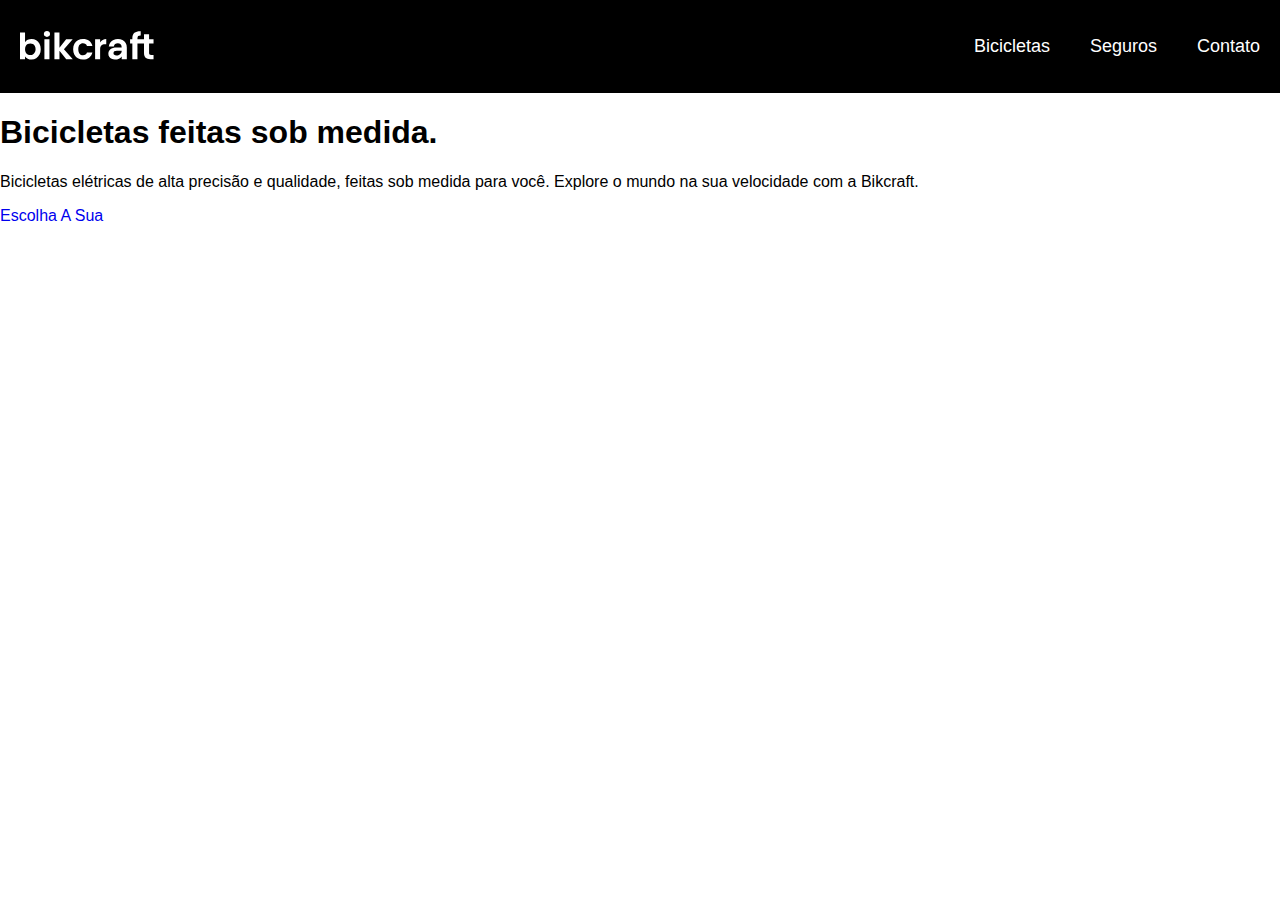
<file: index.html>
<!DOCTYPE html>
<html lang="en">
<head>
  <meta charset="UTF-8">
  <meta name="viewport" content="width=device-width, initial-scale=1.0">
  <title>Bikcraft - Bicicletas Eletricas</title>
  <meta name="description" content="Bicicletas elétricas de alta precisão e qualidade, feitas sob medida para você. Explore o mundo na sua velocidade com a Bikcraft.">
  <link rel="stylesheet" href="./css/style.css">
</head>
<body>
  <header class="header-bg">
    <div class="header">
      <a href="./">    <img src="./img/bikcraft.svg" alt="Bikcraft"></a>
  
    <nav aria-label="primaria">
<ul class="header-menu">
  <li><a href="./bicicletas.html">Bicicletas</a></li>
  <li><a href="./seguros.html">Seguros</a></li>
  <li><a href="./contato.html">Contato</a></li>
</ul>
    </nav>
  </div>
  </header>

  <main class="introducao-bg">
    <div class="introducao">
      <h1>Bicicletas feitas sob medida.</h1>
<p>Bicicletas elétricas de alta precisão e qualidade, feitas sob medida para você. Explore o mundo na sua velocidade com a Bikcraft.</p>
<a href="./bicicletas">Escolha A Sua</a>
    </div>

  </main>
</body>
</html>
</file>
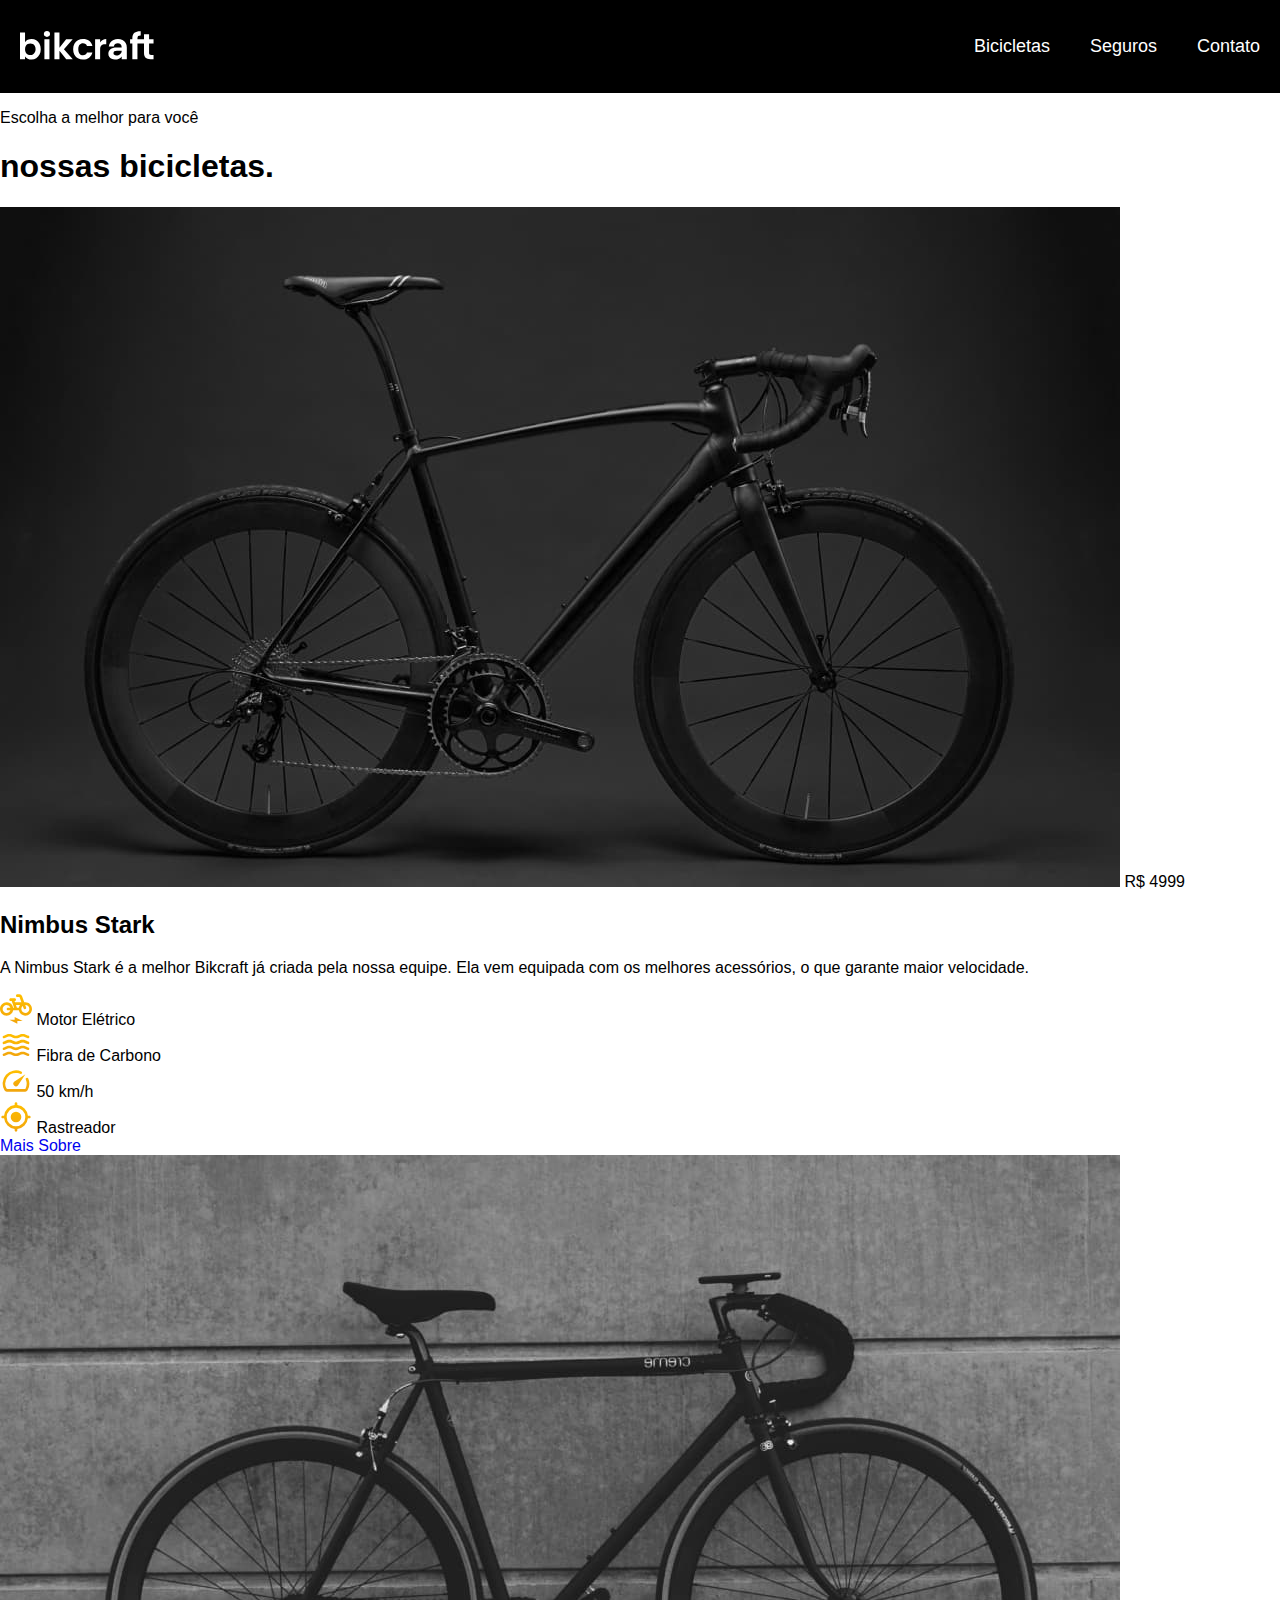
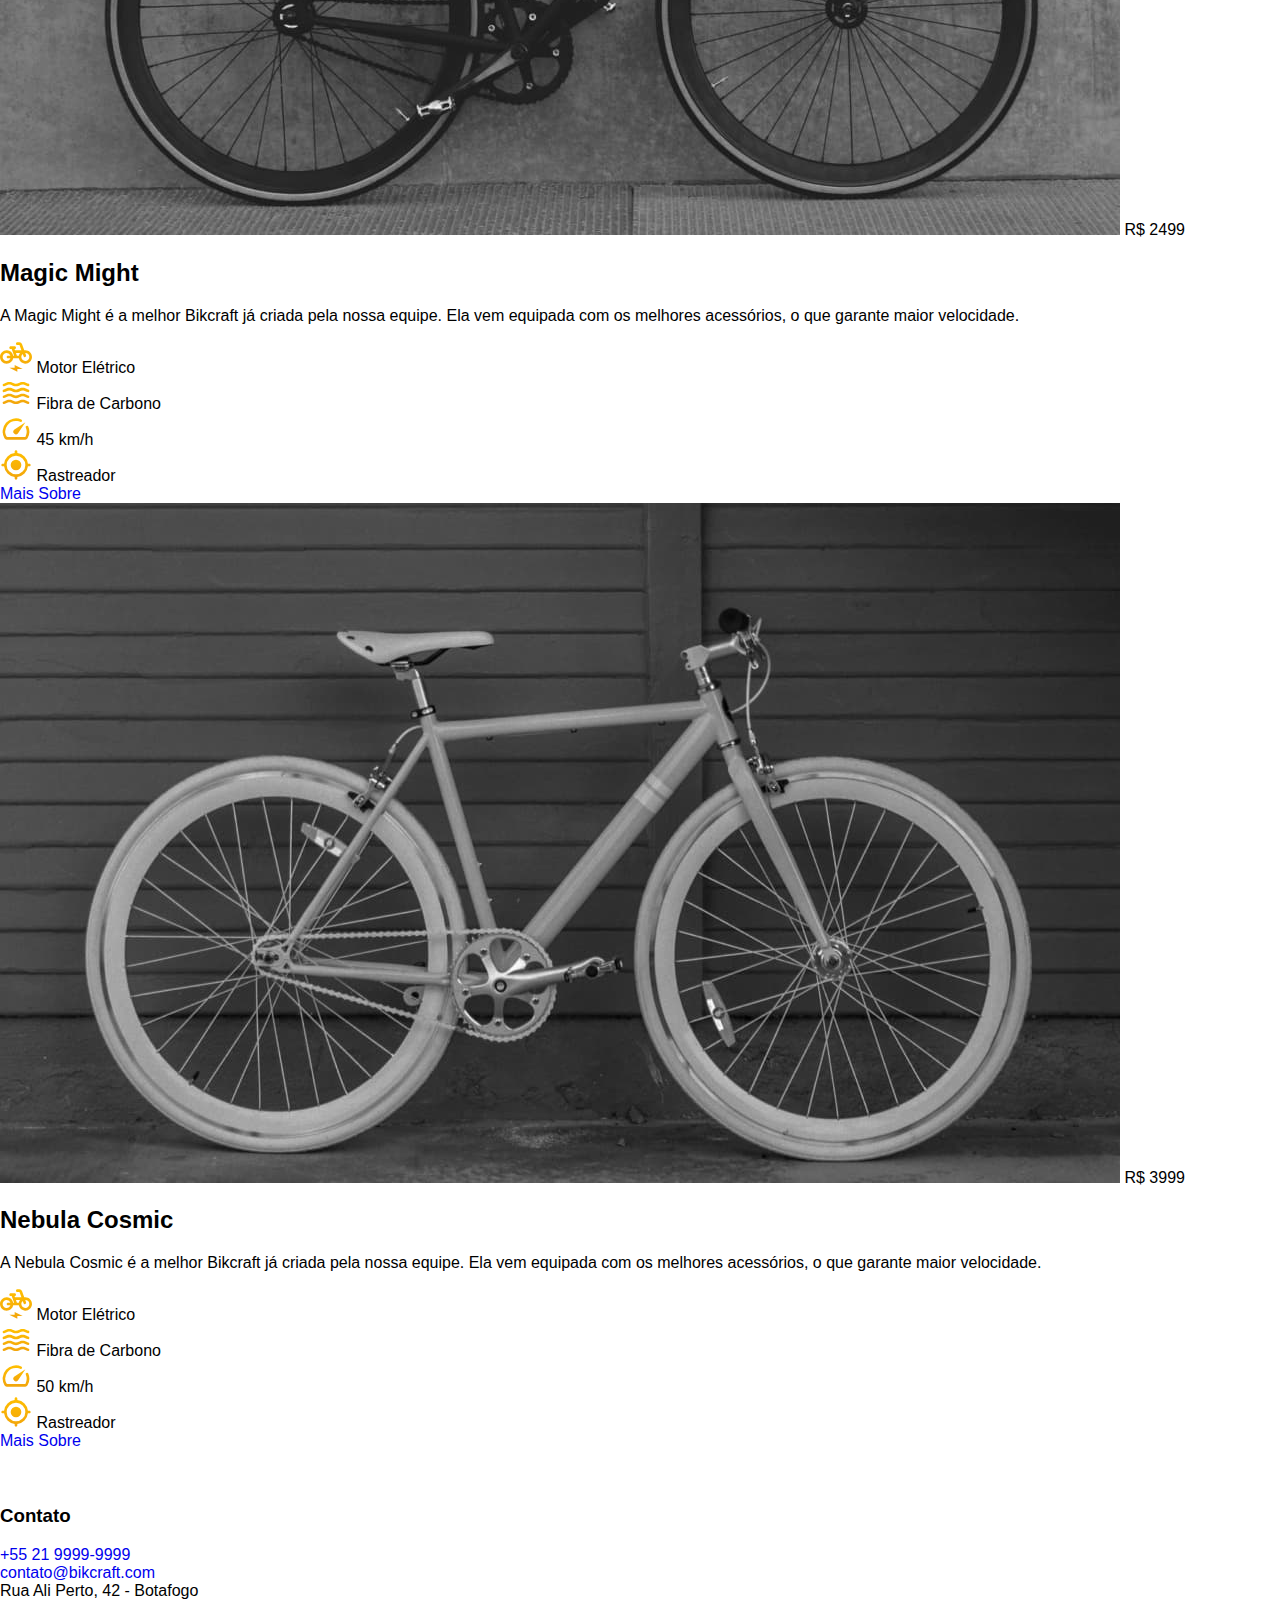
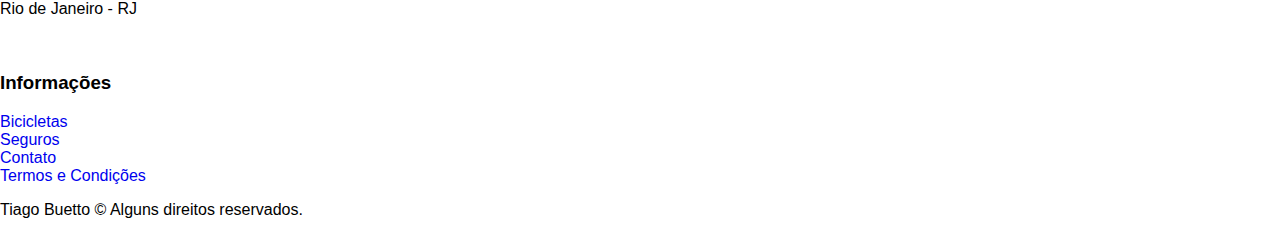
<file: bicicletas.html>
<!DOCTYPE html>
<html lang="pt-br">

<head>
  <meta charset="UTF-8">
  <meta name="viewport" content="width=device-width, initial-scale=1.0">

  <title>Bicicletas | Bikcraft</title>
  <meta name="description" content="Bicicletas">

  <link rel="icon" href="./favicon.svg" type="image/svg+xml">
  <link rel="preload" href="./css/style.css" as="style">
  <link rel="stylesheet" href="./css/style.css">
<script>
    document.documentElement.classList.add('js');
  </script>
</head>


<body id="bicicletas">
  <header class="header-bg">
    <div class="header container">
      <a href="./">
        <img src="./img/bikcraft.svg" alt="Bikcraft" data-anime="600">
      </a>

      <nav aria-label="primaria">
        <ul class="header-menu font-1-m cor-0">
          <li><a href="./bicicletas.html"data-anime="200">Bicicletas</a></li>
          <li><a href="./seguros.html"data-anime="400">Seguros</a></li>
          <li><a href="./contato.html"data-anime="600">Contato</a></li>
        </ul>
      </nav>
    </div>
  </header>

  <main>
    <div class="titulo-bg">
      <div class="titulo container">
        <p class="font-2-l-b cor-5 fadeInDown" data-anime="400">Escolha a melhor para você</p>
        <h1 class="font-1-xxl cor-0 fadeInDown" data-anime="200">nossas bicicletas<span class="cor-p1">.</span></h1>
      </div>
    </div>

    <div class="bicicletas container">
      <div class="bicicletas-imagem">
        <img src="./img/bicicletas/nimbus.jpg" alt="Bicicleta preta" data-anime="400">
        <span class="font-2-m cor-0"data-anime="800">R$ 4999</span>
      </div>
      <div class="bicicletas-conteudo">
        <h2 class="font-1-xl fadeInDown" data-anime="400">Nimbus Stark</h2>
        <p class="font-2-s cor-8" data-anime="600">A Nimbus Stark é a melhor Bikcraft já criada pela nossa equipe. Ela vem equipada com os melhores acessórios, o que garante maior velocidade.</p>
        <ul class="font-1-m cor-8">
          <li data-anime="400">
            <img src="./img/icones/eletrica.svg" alt="" >
            Motor Elétrico
          </li>
          <li data-anime="600">
            <img src="./img/icones/carbono.svg" alt="" >
            Fibra de Carbono
          </li>
          <li data-anime="800">
            <img src="./img/icones/velocidade.svg" alt="" >
            50 km/h
          </li>
          <li  data-anime="1000">
            <img src="./img/icones/rastreador.svg" alt="">
            Rastreador
          </li>
        </ul>
        <a class="botao seta" href="./bicicletas/nimbus.html" data-anime="1000">Mais Sobre</a>
      </div>
    </div>

    <div class="bicicletas-bg">
      <div class="bicicletas container">
        <div class="bicicletas-imagem">
          <img src="./img/bicicletas/magic.jpg" alt="Bicicleta preta">
          <span class="font-2-m cor-0">R$ 2499</span>
        </div>
        <div class="bicicletas-conteudo">
          <h2 class="font-1-xl cor-0">Magic Might</h2>
          <p class="font-2-s cor-5">A Magic Might é a melhor Bikcraft já criada pela nossa equipe. Ela vem equipada com os melhores acessórios, o que garante maior velocidade.</p>
          <ul class="font-1-m cor-5">
            <li>
              <img src="./img/icones/eletrica.svg" alt="">
              Motor Elétrico
            </li>
            <li>
              <img src="./img/icones/carbono.svg" alt="">
              Fibra de Carbono
            </li>
            <li>
              <img src="./img/icones/velocidade.svg" alt="">
              45 km/h
            </li>
            <li>
              <img src="./img/icones/rastreador.svg" alt="">
              Rastreador
            </li>
          </ul>
          <a class="botao seta" href="./bicicletas/magic.html">Mais Sobre</a>
        </div>
      </div>
    </div>

    <div class="bicicletas container">
      <div class="bicicletas-imagem">
        <img src="./img/bicicletas/nebula.jpg" alt="Bicicleta preta">
        <span class="font-2-m cor-0">R$ 3999</span>
      </div>
      <div class="bicicletas-conteudo">
        <h2 class="font-1-xl">Nebula Cosmic</h2>
        <p class="font-2-s cor-8">A Nebula Cosmic é a melhor Bikcraft já criada pela nossa equipe. Ela vem equipada com os melhores acessórios, o que garante maior velocidade.</p>
        <ul class="font-1-m cor-8">
          <li>
            <img src="./img/icones/eletrica.svg" alt="">
            Motor Elétrico
          </li>
          <li>
            <img src="./img/icones/carbono.svg" alt="">
            Fibra de Carbono
          </li>
          <li>
            <img src="./img/icones/velocidade.svg" alt="">
            50 km/h
          </li>
          <li>
            <img src="./img/icones/rastreador.svg" alt="">
            Rastreador
          </li>
        </ul>
        <a class="botao seta" href="./bicicletas/nebula.html">Mais Sobre</a>
      </div>
    </div>

  </main>

  <footer class="footer-bg">
    <div class="footer container">
      <img src="./img/bikcraft.svg" alt="Bikcraft">
      <div class="footer-contato">
        <h3 class="font-2-l-b cor-0">Contato</h3>
        <ul class="font-2-m cor-5">
          <li><a href="tel:+552199999999">+55 21 9999-9999</a></li>
          <li><a href="mailto:contato@bikcraft.com">contato@bikcraft.com</a></li>
          <li>Rua Ali Perto, 42 - Botafogo</li>
          <li>Rio de Janeiro - RJ</li>
        </ul>
        <div class="footer-redes">
          <a href="./">
            <img src="./img/redes/instagram.svg" alt="Instagram">
          </a>
          <a href="./">
            <img src="./img/redes/facebook.svg" alt="Facebook">
          </a>
          <a href="./">
            <img src="./img/redes/youtube.svg" alt="Youtube">
          </a>
        </div>
      </div>
      <div class="footer-informacoes">
        <h3 class="font-2-l-b cor-0">Informações</h3>
        <nav>
          <ul class="font-1-m cor-5">
            <li><a href="./bicicletas.html">Bicicletas</a></li>
            <li><a href="./seguros.html">Seguros</a></li>
            <li><a href="./contato.html">Contato</a></li>
            <li><a href="./termos.html">Termos e Condições</a></li>
          </ul>
        </nav>
      </div>
      <p class="footer-copy font-2-m cor-6">Tiago Buetto © Alguns direitos reservados.</p>
    </div>
  </footer>
  <script src="./js/plugins/simple-anime.js"></script>
  <script src="./js/script.js"></script>
</body>

</html>
</file>
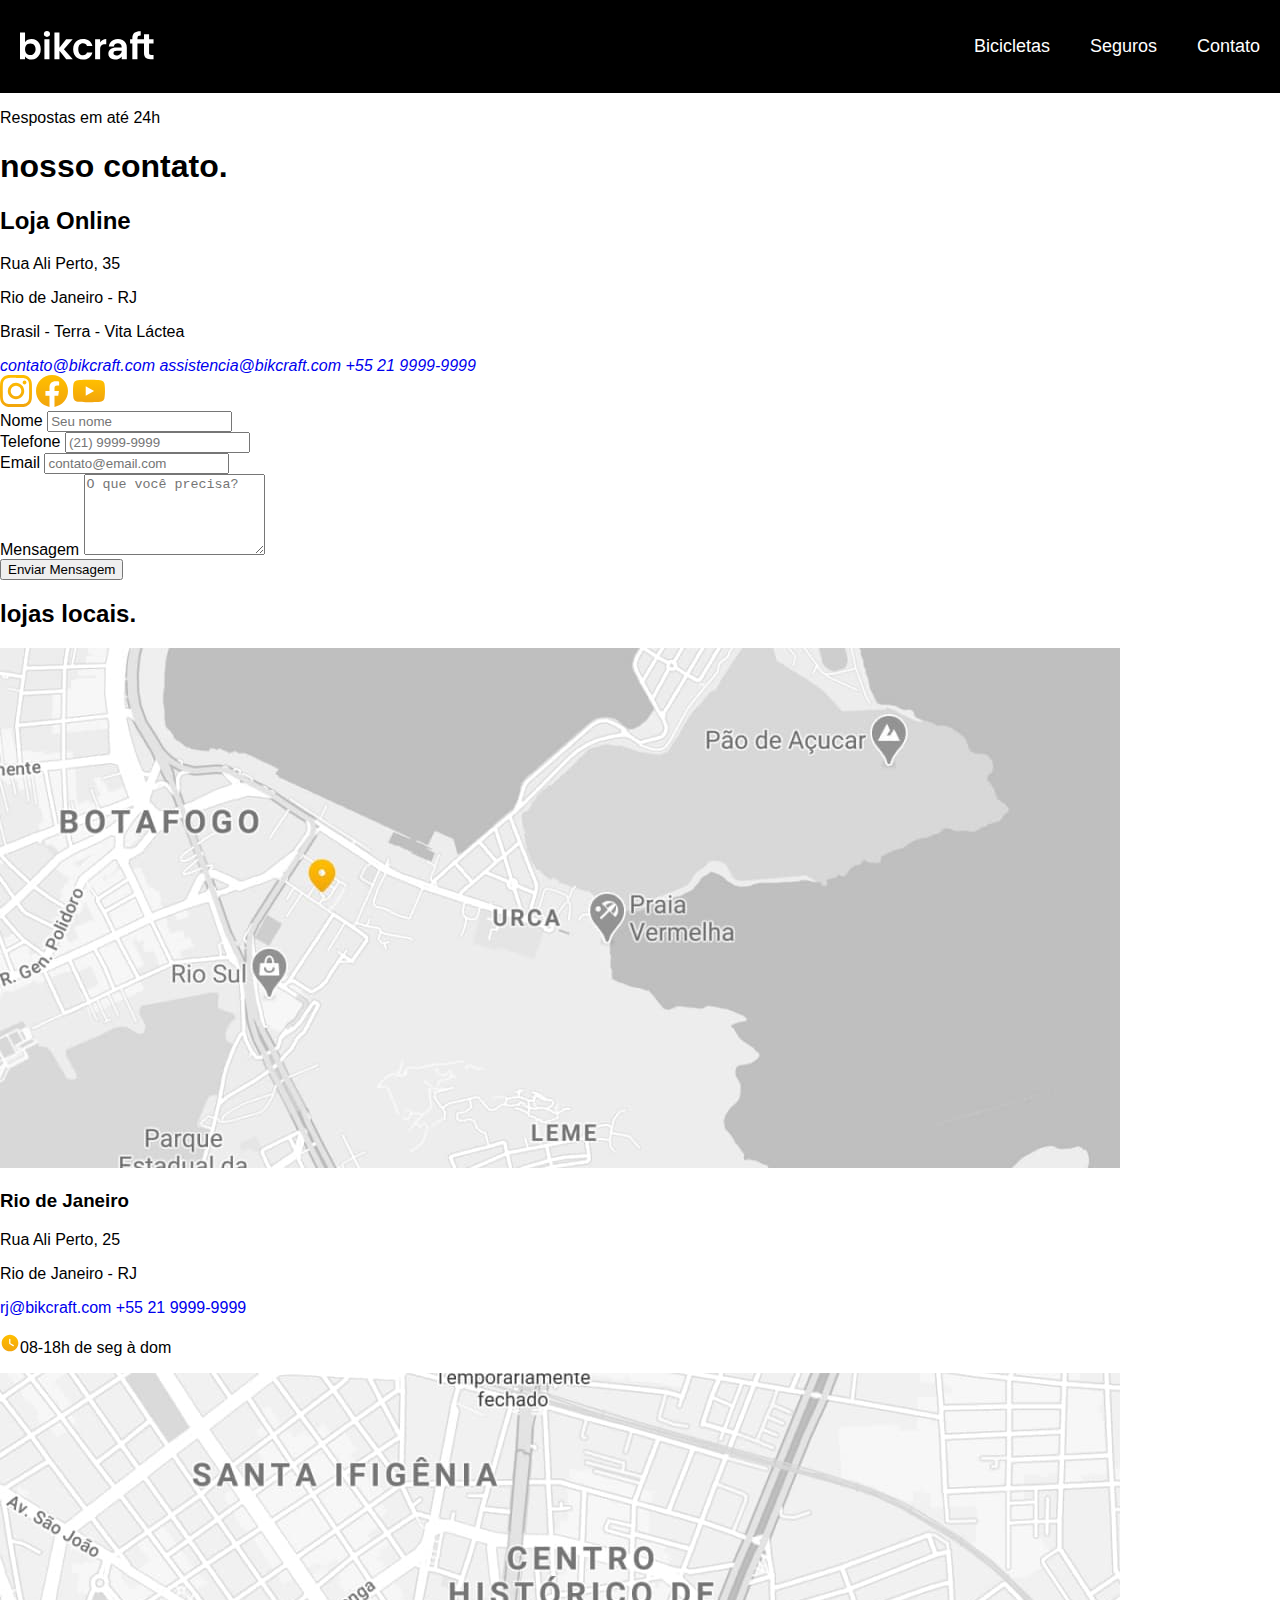
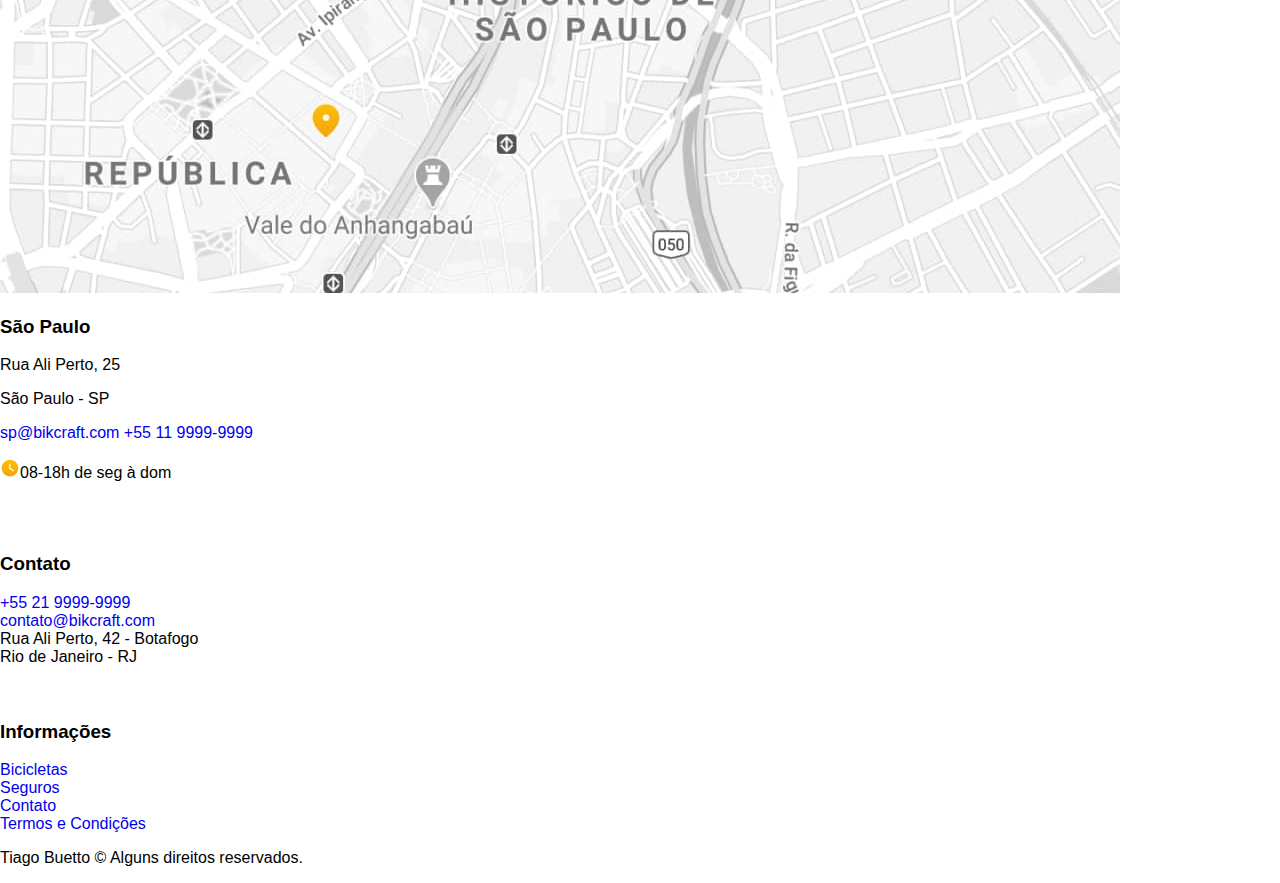
<file: contato.html>
<!DOCTYPE html>
<html lang="pt-br">

<head>
  <meta charset="UTF-8">
  <meta name="viewport" content="width=device-width, initial-scale=1.0">

  <title>Contato | Bikcraft</title>
  <meta name="description" content="Contato.">

  <link rel="icon" href="./favicon.svg" type="image/svg+xml">
  <link rel="preload" href="./css/style.css" as="style">
  <link rel="stylesheet" href="./css/style.css">
<script>
    document.documentElement.classList.add('js');
  </script>
</head>


<body id="contato">
  <header class="header-bg">
    <div class="header container">
      <a href="./">
        <img  src="./img/bikcraft.svg" alt="Bikcraft " data-anime="600">
      </a>

      <nav aria-label="primaria">
        <ul class="header-menu font-1-m cor-0">
          <li><a href="./bicicletas.html" data-anime="200">Bicicletas</a></li>
          <li><a href="./seguros.html" data-anime="400">Seguros</a></li>
          <li><a href="./contato.html" data-anime="600">Contato</a></li>
        </ul>
      </nav>
    </div>
  </header>

  <main>
    <div class="titulo-bg">
      <div class="titulo container">
        <p class="font-2-l-b cor-5 fadeInDown"data-anime="400">Respostas em até 24h</p>
        <h1 class="font-1-xxl cor-0 fadeInDown"data-anime="200">nosso contato<span class="cor-p1">.</span></h1>
      </div>
    </div>

    <div class="contato container " >
      <section class="contato-dados" aria-label="Endereço" data-anime="600">
        <h2 class="font-1-m cor-0">Loja Online</h2>
        <div class="contato-endereco font-2-s cor-4">
          <p>Rua Ali Perto, 35</p>
          <p>Rio de Janeiro - RJ</p>
          <p>Brasil - Terra - Vita Láctea</p>
        </div>
        <address class="contato-meios font-2-s cor-4">
          <a href="mailto:contato@bikcraft.com">contato@bikcraft.com</a>
          <a href="mailto:assistencia@bikcraft.com">assistencia@bikcraft.com</a>
          <a href="tel:+552199999999">+55 21 9999-9999</a>
        </address>
        <div class="contato-redes">
          <a href="./">
            <img src="./img/redes/instagram-p.svg" alt="Instagram">
          </a>
          <a href="./">
            <img src="./img/redes/facebook-p.svg" alt="Facebook">
          </a>
          <a href="./">
            <img src="./img/redes/youtube-p.svg" alt="Youtube">
          </a>
        </div>
      </section>
      <section class="contato-formulario fadeInUp" aria-label="Formulário" data-anime="600">
        <form class="form" action="./contato.html">
          <div>
            <label for="nome">Nome</label>
            <input type="text" id="nome" name="nome" placeholder="Seu nome">
          </div>
          <div>
            <label for="telefone">Telefone</label>
            <input type="text" id="telefone" name="telefone" placeholder="(21) 9999-9999">
          </div>
          <div class="col-2">
            <label for="email">Email</label>
            <input type="email" id="email" name="email" placeholder="contato@email.com">
          </div>
          <div class="col-2">
            <label for="mensagem">Mensagem</label>
            <textarea rows="5" id="mensagem" name="mensagem" placeholder="O que você precisa?"></textarea>
          </div>
          <button class="botao col-2">Enviar Mensagem</button>
        </form>
      </section>
    </div>
  </main>

  <article class="lojas container">
    <h2 class="font-1-xxl">lojas locais<span class="cor-p1">.</span></h2>
    <div class="lojas-item">
      <img src="./img/lojas/rj.jpg" alt="mapa marcando o endereço em Rua Ali Perto, 25 - Rio de Janeiro - RJ">
      <div class="lojas-conteudo">
        <h3 class="font-1-xl">Rio de Janeiro</h3>
        <div class="lojas-dados font-2-s cor-8">
          <p>Rua Ali Perto, 25</p>
          <p>Rio de Janeiro - RJ</p>
        </div>
        <div class="lojas-dados font-2-s cor-8">
          <a href="mailto:rj@bikcraft.com">rj@bikcraft.com</a>
          <a href="tel:+552199999999">+55 21 9999-9999</a>
        </div>
        <p class="lojas-tempo font-1-s"><img src="./img/icones/horario.svg" alt="">08-18h de seg à dom</p>
      </div>
    </div>

    <div class="lojas-item">
      <img src="./img/lojas/sp.jpg" alt="mapa marcando o endereço em Rua Ali Perto, 25 - São Paulo - SP">
      <div class="lojas-conteudo">
        <h3 class="font-1-xl">São Paulo</h3>
        <div class="lojas-dados font-2-s cor-8">
          <p>Rua Ali Perto, 25</p>
          <p>São Paulo - SP</p>
        </div>
        <div class="lojas-dados font-2-s cor-8">
          <a href="mailto:sp@bikcraft.com">sp@bikcraft.com</a>
          <a href="tel:+551199999999">+55 11 9999-9999</a>
        </div>
        <p class="lojas-tempo font-1-s"><img src="./img/icones/horario.svg" alt="">08-18h de seg à dom</p>
      </div>
    </div>
  </article>

  <footer class="footer-bg">
    <div class="footer container">
      <img src="./img/bikcraft.svg" alt="Bikcraft">
      <div class="footer-contato">
        <h3 class="font-2-l-b cor-0">Contato</h3>
        <ul class="font-2-m cor-5">
          <li><a href="tel:+552199999999">+55 21 9999-9999</a></li>
          <li><a href="mailto:contato@bikcraft.com">contato@bikcraft.com</a></li>
          <li>Rua Ali Perto, 42 - Botafogo</li>
          <li>Rio de Janeiro - RJ</li>
        </ul>
        <div class="footer-redes">
          <a href="./">
            <img src="./img/redes/instagram.svg" alt="Instagram">
          </a>
          <a href="./">
            <img src="./img/redes/facebook.svg" alt="Facebook">
          </a>
          <a href="./">
            <img src="./img/redes/youtube.svg" alt="Youtube">
          </a>
        </div>
      </div>
      <div class="footer-informacoes">
        <h3 class="font-2-l-b cor-0">Informações</h3>
        <nav>
          <ul class="font-1-m cor-5">
            <li><a href="./bicicletas.html">Bicicletas</a></li>
            <li><a href="./seguros.html">Seguros</a></li>
            <li><a href="./contato.html">Contato</a></li>
            <li><a href="./termos.html">Termos e Condições</a></li>
          </ul>
        </nav>
      </div>
      <p class="footer-copy font-2-m cor-6">Tiago Buetto © Alguns direitos reservados.</p>
    </div>
  </footer>
  <script src="./js/plugins/simple-anime.js"></script>
  <script src="./js/script.js"></script>
</body>

</html>
</file>
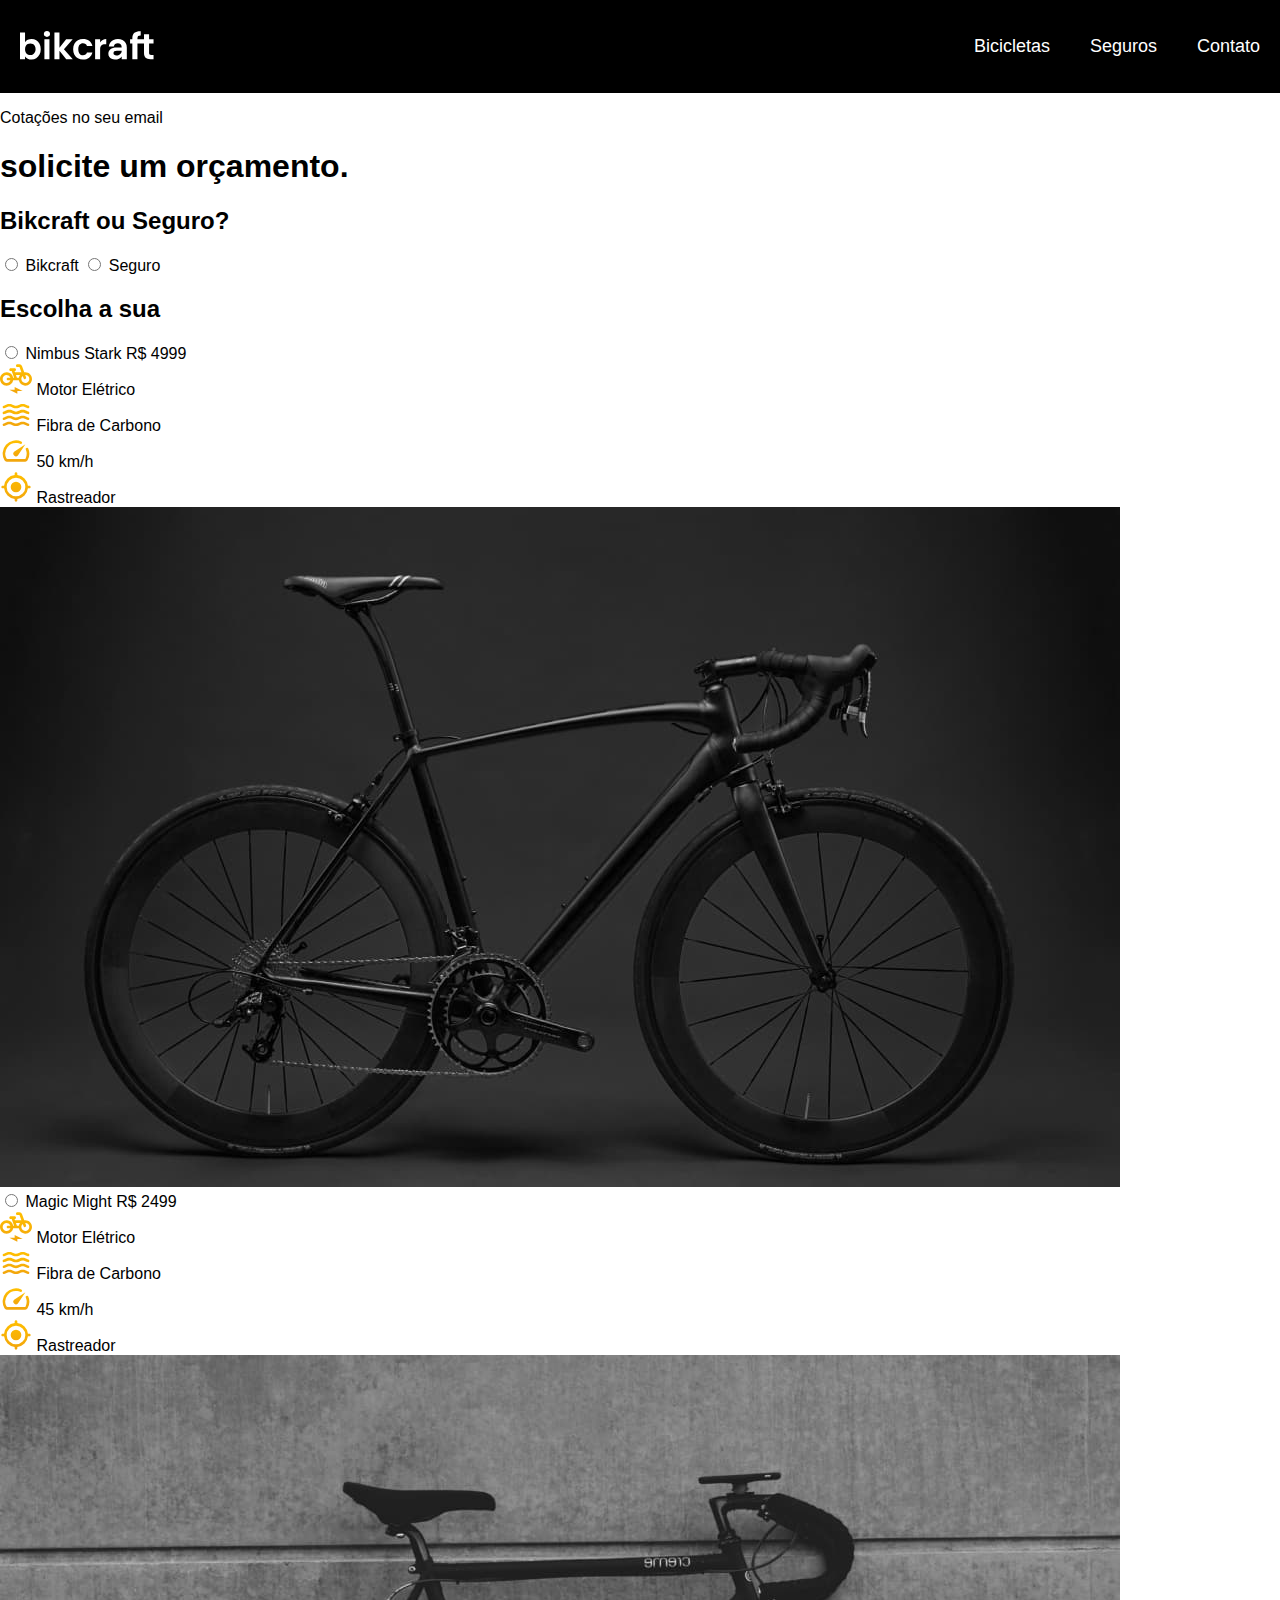
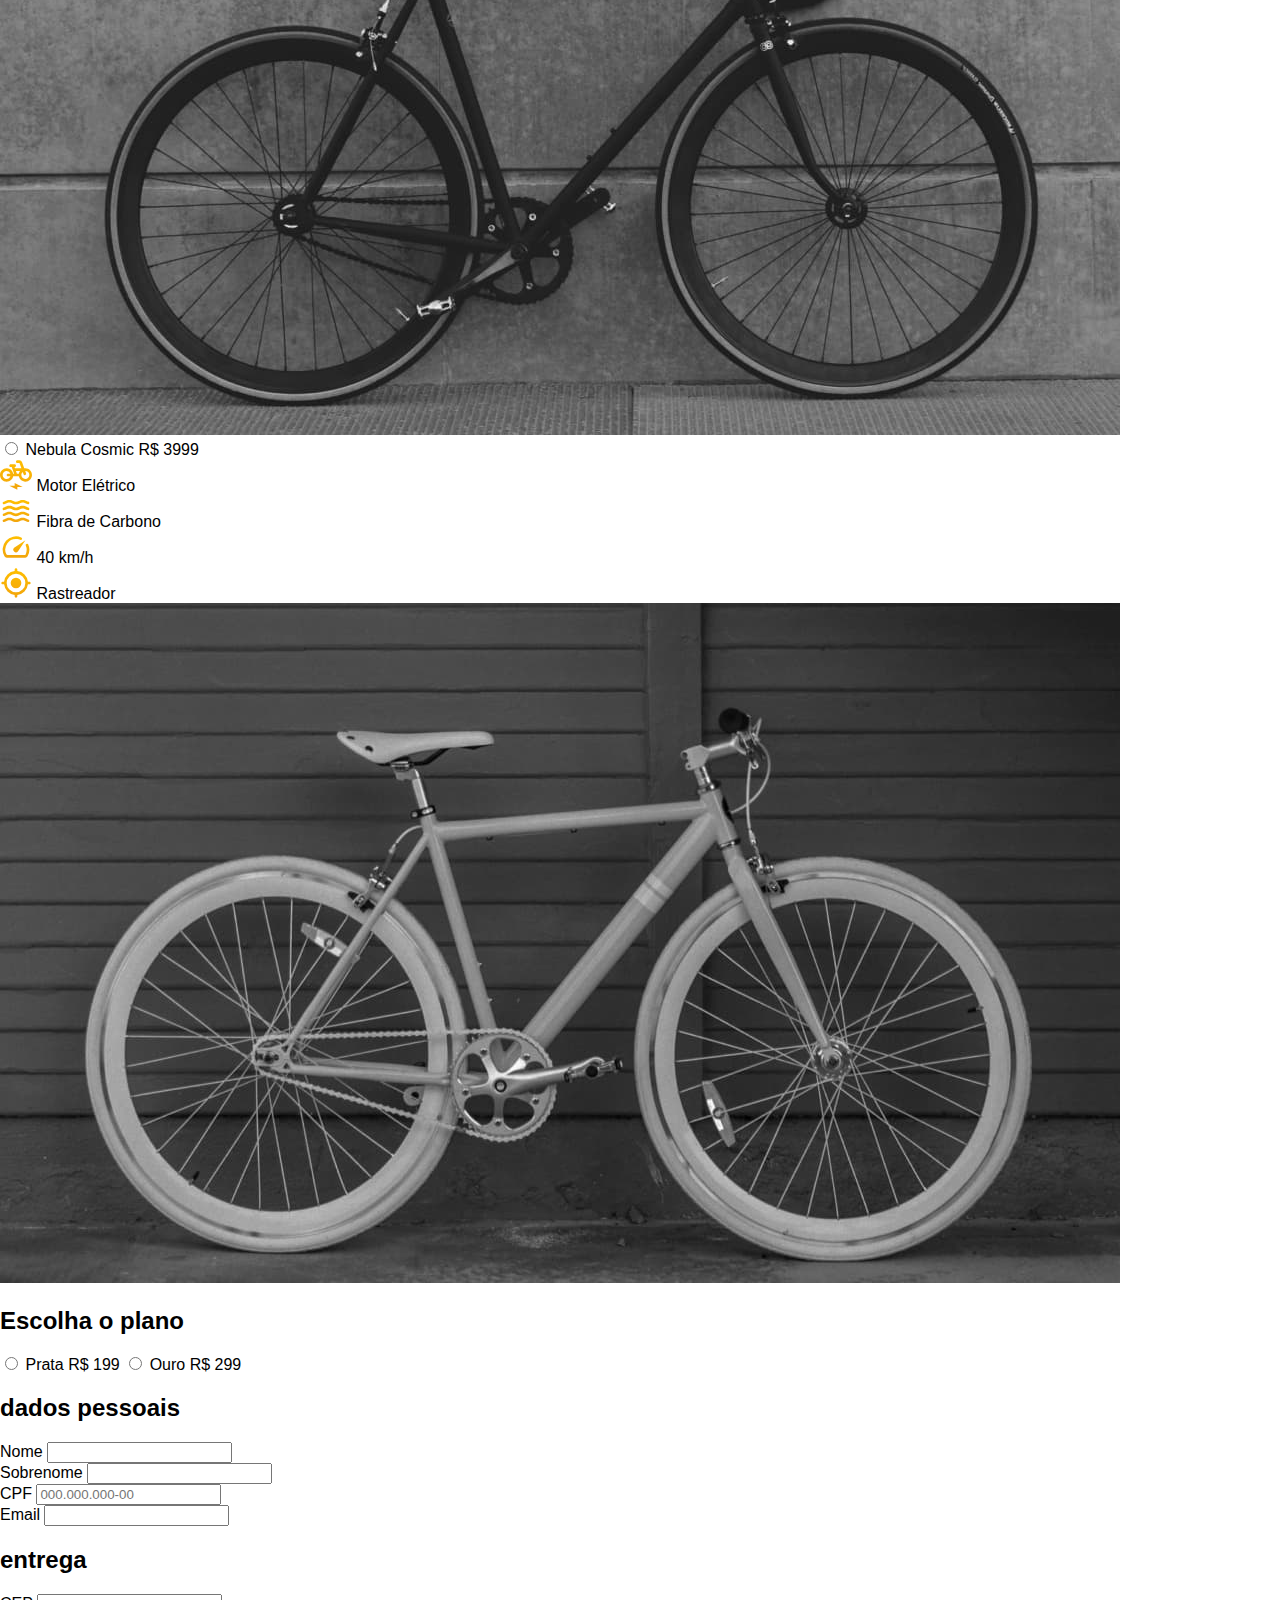
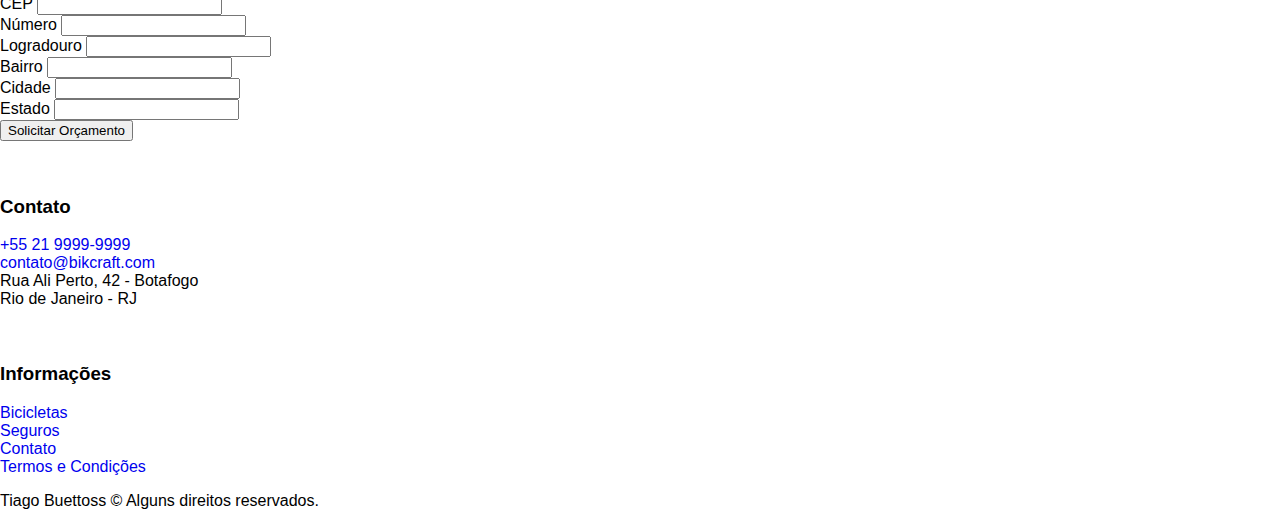
<file: orcamento.html>
<!DOCTYPE html>
<html lang="pt-br">

<head>
  <meta charset="UTF-8">
  <meta name="viewport" content="width=device-width, initial-scale=1.0">

  <title>Orçamento | Bikcraft</title>
  <meta name="description" content="Orçamento.">

  <link rel="icon" href="./favicon.svg" type="image/svg+xml">
  <link rel="preload" href="./css/style.css" as="style">
  <link rel="stylesheet" href="./css/style.css">
<script>
    document.documentElement.classList.add('js');
  </script>
</head>


<body id="orcamento">
  <header class="header-bg">
    <div class="header container">
      <a href="./">
        <img src="./img/bikcraft.svg" alt="Bikcraft">
      </a>

      <nav aria-label="primaria">
        <ul class="header-menu font-1-m cor-0">
          <li><a href="./bicicletas.html">Bicicletas</a></li>
          <li><a href="./seguros.html">Seguros</a></li>
          <li><a href="./contato.html">Contato</a></li>
        </ul>
      </nav>
    </div>
  </header>

  <main>
    <div class="titulo-bg">
      <div class="titulo container">
        <p class="font-2-l-b cor-5">Cotações no seu email</p>
        <h1 class="font-1-xxl cor-0">solicite um orçamento<span class="cor-p1">.</span></h1>
      </div>
    </div>

    <form class="orcamento container" action="./orcamento.html">
      <div class="orcamento-produto">
        <h2 class="font-1-xs cor-5">Bikcraft ou Seguro?</h2>

        <input type="radio" name="tipo" value="bikcraft" id="bikcraft">
        <label for="bikcraft">Bikcraft</label>

        <input type="radio" name="tipo" value="seguro" id="seguro">
        <label for="seguro">Seguro</label>

        <div class="orcamento-conteudo" id="orcamento-bikcraft">
          <h2 class="font-1-xs cor-5">Escolha a sua</h2>

          <input type="radio" name="produto" value="nimbus" id="nimbus">
          <label for="nimbus">Nimbus Stark <span>R$ 4999</span></label>
          <div class="orcamento-detalhes">
            <ul class="font-1-xs cor-8">
              <li><img src="./img/icones/eletrica.svg" alt=""> Motor Elétrico</li>
              <li><img src="./img/icones/carbono.svg" alt=""> Fibra de Carbono</li>
              <li><img src="./img/icones/velocidade.svg" alt=""> 50 km/h</li>
              <li><img src="./img/icones/rastreador.svg" alt=""> Rastreador</li>
            </ul>
            <img src="./img/bicicletas/nimbus.jpg" alt="Bicicleta preta">
          </div>

          <input type="radio" name="produto" value="magic" id="magic">
          <label for="magic">Magic Might <span>R$ 2499</span></label>
          <div class="orcamento-detalhes">
            <ul class="font-1-xs cor-8">
              <li><img src="./img/icones/eletrica.svg" alt=""> Motor Elétrico</li>
              <li><img src="./img/icones/carbono.svg" alt=""> Fibra de Carbono</li>
              <li><img src="./img/icones/velocidade.svg" alt=""> 45 km/h</li>
              <li><img src="./img/icones/rastreador.svg" alt=""> Rastreador</li>
            </ul>
            <img src="./img/bicicletas/magic.jpg" alt="Bicicleta preta">
          </div>

          <input type="radio" name="produto" value="nebula" id="nebula">
          <label for="nebula">Nebula Cosmic <span>R$ 3999</span></label>
          <div class="orcamento-detalhes">
            <ul class="font-1-xs cor-8">
              <li><img src="./img/icones/eletrica.svg" alt=""> Motor Elétrico</li>
              <li><img src="./img/icones/carbono.svg" alt=""> Fibra de Carbono</li>
              <li><img src="./img/icones/velocidade.svg" alt=""> 40 km/h</li>
              <li><img src="./img/icones/rastreador.svg" alt=""> Rastreador</li>
            </ul>
            <img src="./img/bicicletas/nebula.jpg" alt="Bicicleta branca">
          </div>

        </div>

        <div class="orcamento-conteudo" id="orcamento-seguro">
          <h2 class="font-1-xs cor-5">Escolha o plano</h2>

          <input type="radio" name="produto" value="prata" id="prata">
          <label for="prata">Prata <span>R$ 199</span></label>

          <input type="radio" name="produto" value="ouro" id="ouro">
          <label for="ouro">Ouro <span>R$ 299</span></label>
        </div>
      </div>
      <div class="orcamento-dados form">
        <h2 class="font-1-xs cor-9 col-2">dados pessoais</h2>
        <div>
          <label for="nome">Nome</label>
          <input type="text" id="nome" name="nome">
        </div>
        <div>
          <label for="sobrenome">Sobrenome</label>
          <input type="text" id="sobrenome" name="sobrenome">
        </div>
        <div class="col-2">
          <label for="cpf">CPF</label>
          <input type="text" id="cpf" name="cpf" placeholder="000.000.000-00">
        </div>
        <div class="col-2">
          <label for="email">Email</label>
          <input type="email" id="email" name="email">
        </div>
        <h2 class="font-1-xs cor-9 col-2">entrega</h2>
        <div>
          <label for="cep">CEP</label>
          <input type="text" id="cep" name="cep">
        </div>
        <div>
          <label for="numero">Número</label>
          <input type="text" id="numero" name="numero">
        </div>
        <div>
          <label for="logradouro">Logradouro</label>
          <input type="text" id="logradouro" name="logradouro">
        </div>
        <div>
          <label for="bairro">Bairro</label>
          <input type="text" id="bairro" name="bairro">
        </div>
        <div>
          <label for="cidade">Cidade</label>
          <input type="text" id="cidade" name="cidade">
        </div>
        <div>
          <label for="estado">Estado</label>
          <input type="text" id="estado" name="estado">
        </div>
        <button class="botao col-2">Solicitar Orçamento</button>
      </div>
    </form>
  </main>

  <footer class="footer-bg">
    <div class="footer container">
      <img src="./img/bikcraft.svg" alt="Bikcraft">
      <div class="footer-contato">
        <h3 class="font-2-l-b cor-0">Contato</h3>
        <ul class="font-2-m cor-5">
          <li><a href="tel:+552199999999">+55 21 9999-9999</a></li>
          <li><a href="mailto:contato@bikcraft.com">contato@bikcraft.com</a></li>
          <li>Rua Ali Perto, 42 - Botafogo</li>
          <li>Rio de Janeiro - RJ</li>
        </ul>
        <div class="footer-redes">
          <a href="./">
            <img src="./img/redes/instagram.svg" alt="Instagram">
          </a>
          <a href="./">
            <img src="./img/redes/facebook.svg" alt="Facebook">
          </a>
          <a href="./">
            <img src="./img/redes/youtube.svg" alt="Youtube">
          </a>
        </div>
      </div>
      <div class="footer-informacoes">
        <h3 class="font-2-l-b cor-0">Informações</h3>
        <nav>
          <ul class="font-1-m cor-5">
            <li><a href="./bicicletas.html">Bicicletas</a></li>
            <li><a href="./seguros.html">Seguros</a></li>
            <li><a href="./contato.html">Contato</a></li>
            <li><a href="./termos.html">Termos e Condições</a></li>
          </ul>
        </nav>
      </div>
      <p class="footer-copy font-2-m cor-6">Tiago Buettoss © Alguns direitos reservados.</p>
    </div>
  </footer>
  <script src="./js/script.js"></script>
</body>

</html>
</file>
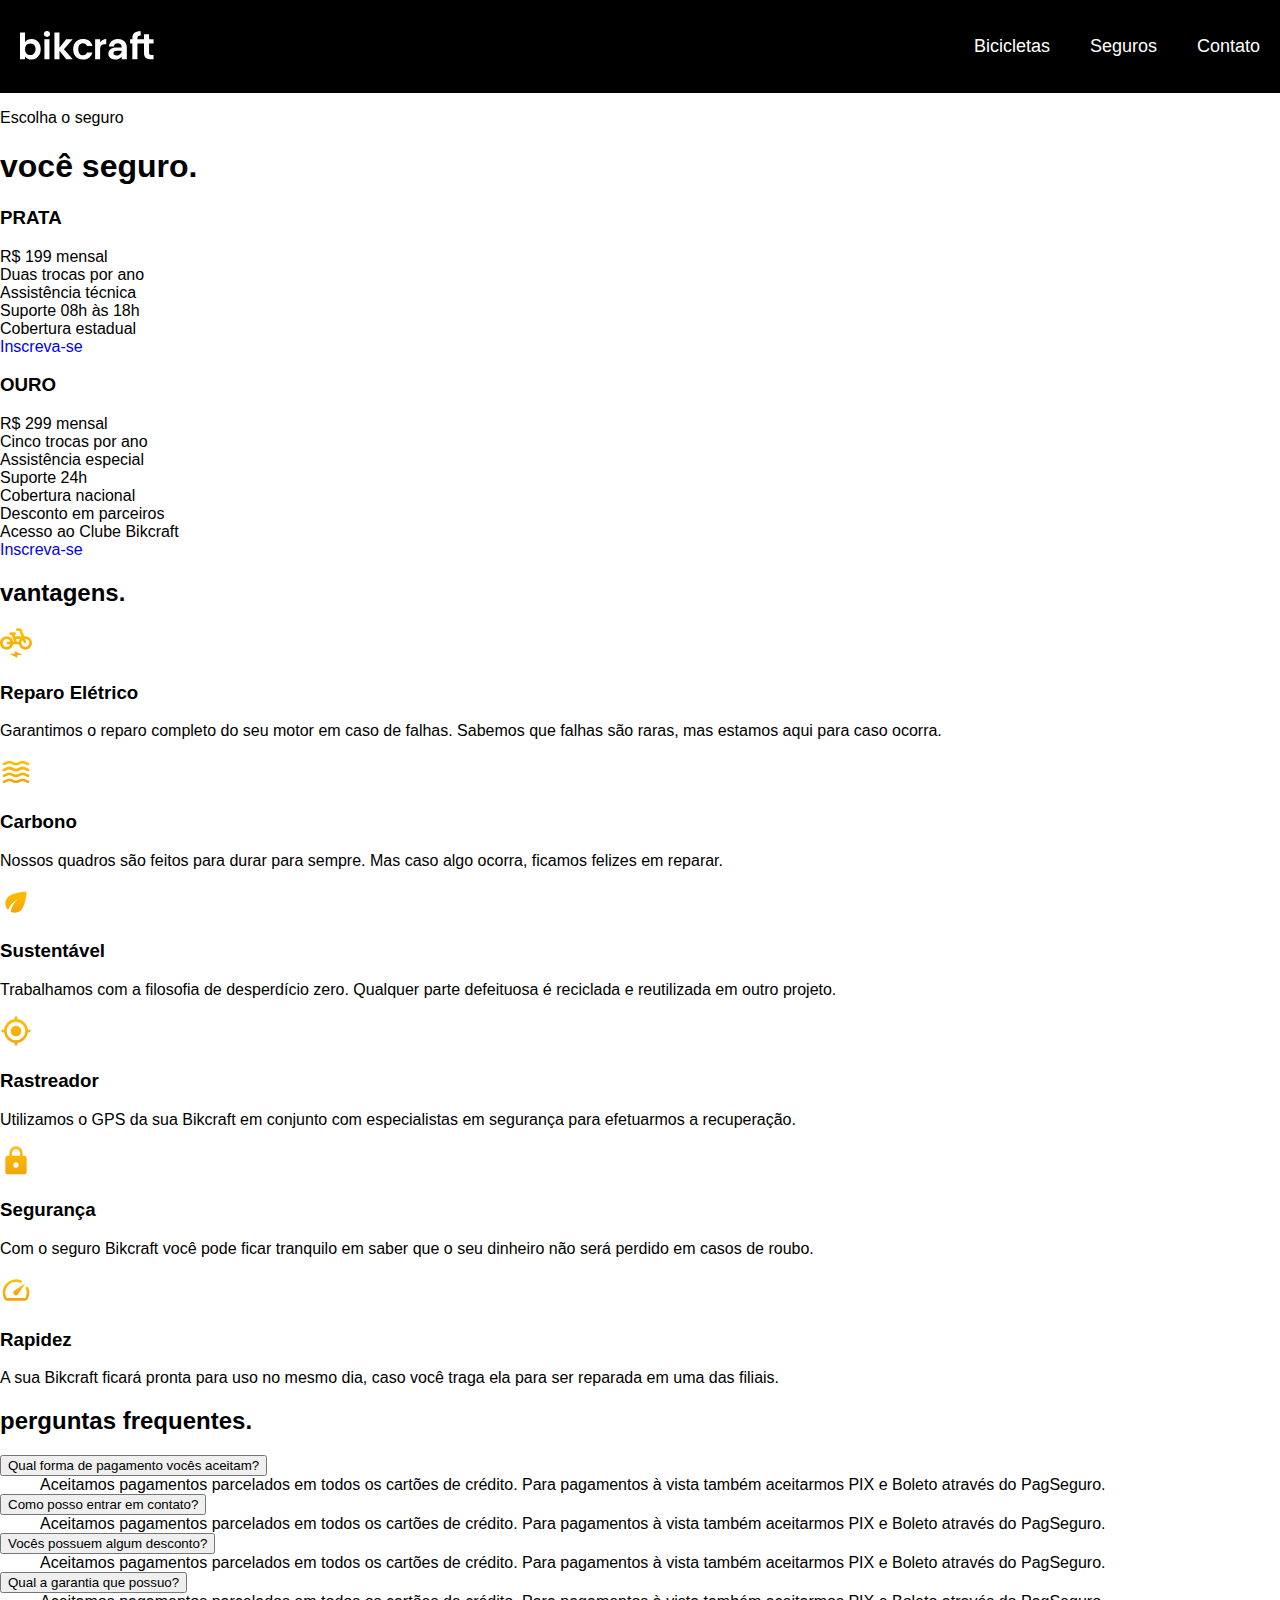
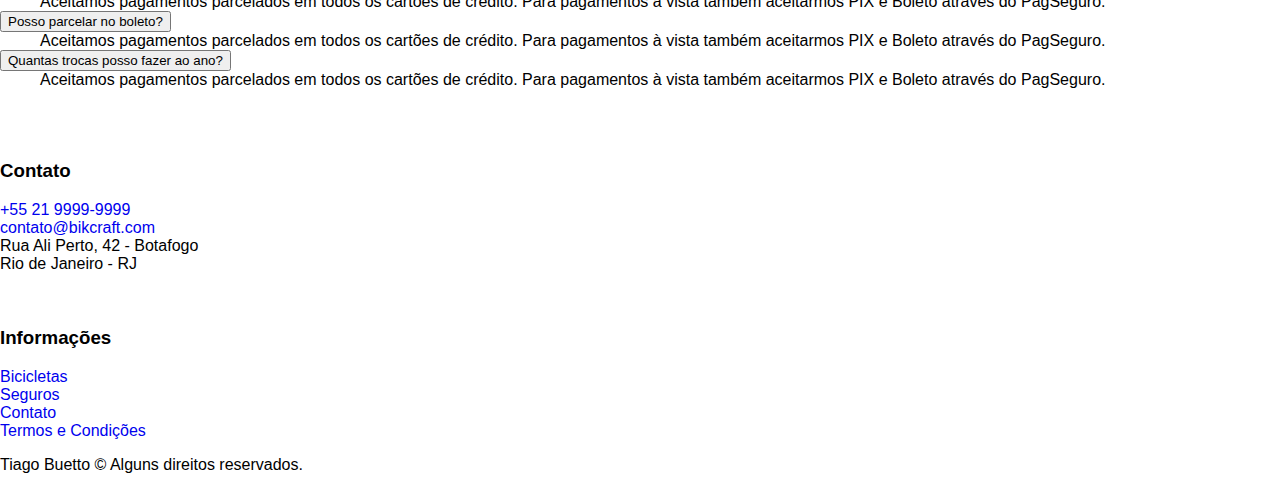
<file: seguros.html>
<!DOCTYPE html>
<html lang="pt-br">

<head>
  <meta charset="UTF-8">
  <meta name="viewport" content="width=device-width, initial-scale=1.0">

  <title>Seguros | Bikcraft</title>
  <meta name="description" content="Seguros.">

  <link rel="icon" href="./favicon.svg" type="image/svg+xml">
  <link rel="preload" href="./css/style.css" as="style">
  <link rel="stylesheet" href="./css/style.css">
<script>
    document.documentElement.classList.add('js');
  </script>
</head>


<body id="seguros">
  <header class="header-bg">
    <div class="header container">
      <a href="./">
        <img src="./img/bikcraft.svg" alt="Bikcraft" data-anime="600">
      </a>

      <nav aria-label="primaria">
        <ul class="header-menu font-1-m cor-0">
          <li><a href="./bicicletas.html" data-anime="200">Bicicletas</a></li>
          <li><a href="./seguros.html" data-anime="400">Seguros</a></li>
          <li><a href="./contato.html"data-anime="600">Contato</a></li>
        </ul>
      </nav>
    </div>
  </header>

  <main class="seguros-bg">
    <div class="titulo-bg">
      <div class="titulo container">
        <p class="font-2-l-b cor-5 fadeInDown" data-anime="400">Escolha o seguro</p>
        <h1 class="font-1-xxl cor-0 fadeInDown"data-anime="200">você seguro<span class="cor-p1">.</span></h1>
      </div>
    </div>

    <div class="seguros container">

      <div class="seguros-item fadeInLeft"   data-anime="600">
        <h3 class="font-1-xl cor-6">PRATA</h3>
        <span class="font-1-xl cor-0">R$ 199 <span class="font-1-xs cor-6">mensal</span></span>
        <ul class="font-2-m cor-0">
          <li>Duas trocas por ano</li>
          <li>Assistência técnica</li>
          <li>Suporte 08h às 18h</li>
          <li>Cobertura estadual</li>
        </ul>
        <a class="botao secundario" href="./orcamento.html?tipo=seguro&produto=prata">Inscreva-se</a>
      </div>

      <div class="seguros-item fadeInRight"   data-anime="600">
        <h3 class="font-1-xl cor-p1">OURO</h3>
        <span class="font-1-xl cor-0">R$ 299 <span class="font-1-xs cor-6">mensal</span></span>
        <ul class="font-2-m cor-0">
          <li>Cinco trocas por ano</li>
          <li>Assistência especial</li>
          <li>Suporte 24h</li>
          <li>Cobertura nacional</li>
          <li>Desconto em parceiros</li>
          <li>Acesso ao Clube Bikcraft</li>
        </ul>
        <a class="botao" href="./orcamento.html?tipo=seguro&produto=ouro">Inscreva-se</a>
      </div>
    </div>
  </main>

  <article class="vantagens-bg">
    <div class="vantagens container">
      <h2 class="font-1-xxl cor-0">vantagens<span class="cor-p1">.</span></h2>
      <ul>
        <li>
          <img src="./img/icones/eletrica.svg" alt="">
          <h3 class="font-1-l cor-0">Reparo Elétrico</h3>
          <p class="font-2-s cor-5">Garantimos o reparo completo do seu motor em caso de falhas. Sabemos que falhas são raras, mas estamos aqui para caso ocorra.</p>
        </li>
        <li>
          <img src="./img/icones/carbono.svg" alt="">
          <h3 class="font-1-l cor-0">Carbono</h3>
          <p class="font-2-s cor-5">Nossos quadros são feitos para durar para sempre. Mas caso algo ocorra, ficamos felizes em reparar.</p>
        </li>
        <li>
          <img src="./img/icones/sustentavel.svg" alt="">
          <h3 class="font-1-l cor-0">Sustentável</h3>
          <p class="font-2-s cor-5">Trabalhamos com a filosofia de desperdício zero. Qualquer parte defeituosa é reciclada e reutilizada em outro projeto.</p>
        </li>
        <li>
          <img src="./img/icones/rastreador.svg" alt="">
          <h3 class="font-1-l cor-0">Rastreador</h3>
          <p class="font-2-s cor-5">Utilizamos o GPS da sua Bikcraft em conjunto com especialistas em segurança para efetuarmos a recuperação.</p>
        </li>
        <li>
          <img src="./img/icones/seguro.svg" alt="">
          <h3 class="font-1-l cor-0">Segurança</h3>
          <p class="font-2-s cor-5">Com o seguro Bikcraft você pode ficar tranquilo em saber que o seu dinheiro não será perdido em casos de roubo.</p>
        </li>
        <li>
          <img src="./img/icones/velocidade.svg" alt="">
          <h3 class="font-1-l cor-0">Rapidez</h3>
          <p class="font-2-s cor-5">A sua Bikcraft ficará pronta para uso no mesmo dia, caso você traga ela para ser reparada em uma das filiais.</p>
        </li>
      </ul>
    </div>
  </article>

  <article class="perguntas container">
    <h2 class="font-1-xxl">perguntas frequentes<span class="cor-p1">.</span></h2>

    <dl>
      <div>
        <dt><button  class="font-1-m-b" aria-controls="pergunta1" aria-expanded="true"> Qual forma de pagamento vocês aceitam?</button></dt>
        <dd id="pergunta1" class="font-2-s cor-9 ativa">Aceitamos pagamentos parcelados em todos os cartões de crédito. Para pagamentos à vista também aceitarmos PIX e Boleto através do PagSeguro.</dd>
      </div>
      <div>
        <dt><button  class="font-1-m-b" aria-controls="pergunta2" aria-expanded="false"> Como posso entrar em contato?</button></dt>
        <dd  id="pergunta2" class="font-2-s cor-9">Aceitamos pagamentos parcelados em todos os cartões de crédito. Para pagamentos à vista também aceitarmos PIX e Boleto através do PagSeguro.</dd>
      </div>
      <div>
        <dt><button  class="font-1-m-b" aria-controls="pergunta3" aria-expanded="false">Vocês possuem algum desconto?</button></dt>
        <dd  id="pergunta3" class="font-2-s cor-9">Aceitamos pagamentos parcelados em todos os cartões de crédito. Para pagamentos à vista também aceitarmos PIX e Boleto através do PagSeguro.</dd>
      </div>
      <div>
        <dt><button  class="font-1-m-b" aria-controls="pergunta4" aria-expanded="false">Qual a garantia que possuo?</button></dt>
        <dd  id="pergunta4" class="font-2-s cor-9">Aceitamos pagamentos parcelados em todos os cartões de crédito. Para pagamentos à vista também aceitarmos PIX e Boleto através do PagSeguro.</dd>
      </div>
      <div>
        <dt><button  class="font-1-m-b" aria-controls="pergunta5" aria-expanded="false">Posso parcelar no boleto?</button></dt>
        <dd  id="pergunta5" class="font-2-s cor-9">Aceitamos pagamentos parcelados em todos os cartões de crédito. Para pagamentos à vista também aceitarmos PIX e Boleto através do PagSeguro.</dd>
      </div>
      <div>
        <dt><button  class="font-1-m-b" aria-controls="pergunta6" aria-expanded="false">Quantas trocas posso fazer ao ano?</button></dt>
        <dd  id="pergunta6" class="font-2-s cor-9">Aceitamos pagamentos parcelados em todos os cartões de crédito. Para pagamentos à vista também aceitarmos PIX e Boleto através do PagSeguro.</dd>
      </div>
    </dl>
  </article>

  <footer class="footer-bg">
    <div class="footer container">
      <img src="./img/bikcraft.svg" alt="Bikcraft">
      <div class="footer-contato">
        <h3 class="font-2-l-b cor-0">Contato</h3>
        <ul class="font-2-m cor-5">
          <li><a href="tel:+552199999999">+55 21 9999-9999</a></li>
          <li><a href="mailto:contato@bikcraft.com">contato@bikcraft.com</a></li>
          <li>Rua Ali Perto, 42 - Botafogo</li>
          <li>Rio de Janeiro - RJ</li>
        </ul>
        <div class="footer-redes">
          <a href="./">
            <img src="./img/redes/instagram.svg" alt="Instagram">
          </a>
          <a href="./">
            <img src="./img/redes/facebook.svg" alt="Facebook">
          </a>
          <a href="./">
            <img src="./img/redes/youtube.svg" alt="Youtube">
          </a>
        </div>
      </div>
      <div class="footer-informacoes">
        <h3 class="font-2-l-b cor-0">Informações</h3>
        <nav>
          <ul class="font-1-m cor-5">
            <li><a href="./bicicletas.html">Bicicletas</a></li>
            <li><a href="./seguros.html">Seguros</a></li>
            <li><a href="./contato.html">Contato</a></li>
            <li><a href="./termos.html">Termos e Condições</a></li>
          </ul>
        </nav>
      </div>
      <p class="footer-copy font-2-m cor-6">Tiago Buetto © Alguns direitos reservados.</p>
    </div>
  </footer>
<script src="./js/plugins/simple-anime.js"></script>
  <script src="./js/script.js"></script>
</body>

</html>
</file>
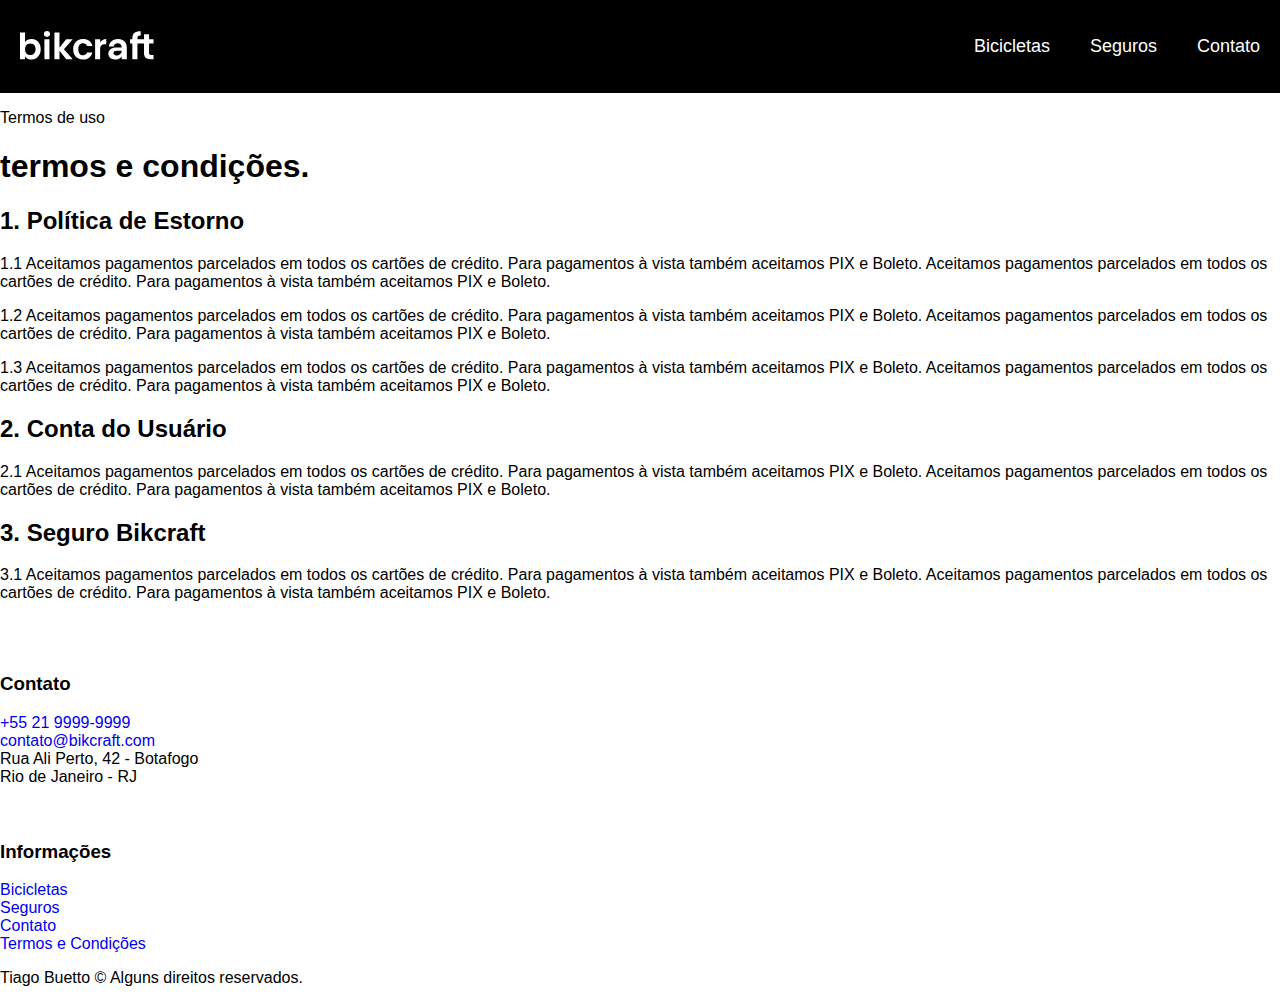
<file: termos.html>
<!DOCTYPE html>
<html lang="pt-br">

<head>
  <meta charset="UTF-8">
  <meta name="viewport" content="width=device-width, initial-scale=1.0">

  <title>Termos e Condições | Bikcraft</title>
  <meta name="description" content="Termos e condições.">

  <link rel="icon" href="./favicon.svg" type="image/svg+xml">
  <link rel="preload" href="./css/style.css" as="style">
  <link rel="stylesheet" href="./css/style.css">
<script>
    document.documentElement.classList.add('js');
  </script>
</head>


<body id="termos">
  <header class="header-bg">
    <div class="header container">
      <a href="./">
        <img src="./img/bikcraft.svg" alt="Bikcraft">
      </a>

      <nav aria-label="primaria">
        <ul class="header-menu font-1-m cor-0">
          <li><a href="./bicicletas.html">Bicicletas</a></li>
          <li><a href="./seguros.html">Seguros</a></li>
          <li><a href="./contato.html">Contato</a></li>
        </ul>
      </nav>
    </div>
  </header>

  <main>
    <div class="titulo-bg">
      <div class="titulo container">
        <p class="font-2-l-b cor-5">Termos de uso</p>
        <h1 class="font-1-xxl cor-0">termos e condições<span class="cor-p1">.</span></h1>
      </div>
    </div>

    <div class="termos font-2-s cor-10 container">
      <h2 class="font-1-l cor-11">1. Política de Estorno</h2>
      <p>1.1 Aceitamos pagamentos parcelados em todos os cartões de crédito. Para pagamentos à vista também aceitamos PIX e Boleto. Aceitamos pagamentos parcelados em todos os cartões de crédito. Para pagamentos à vista também aceitamos PIX e Boleto.</p>
      <p>1.2 Aceitamos pagamentos parcelados em todos os cartões de crédito. Para pagamentos à vista também aceitamos PIX e Boleto. Aceitamos pagamentos parcelados em todos os cartões de crédito. Para pagamentos à vista também aceitamos PIX e Boleto.</p>
      <p>1.3 Aceitamos pagamentos parcelados em todos os cartões de crédito. Para pagamentos à vista também aceitamos PIX e Boleto. Aceitamos pagamentos parcelados em todos os cartões de crédito. Para pagamentos à vista também aceitamos PIX e Boleto.</p>
      <h2 class="font-1-l cor-11">2. Conta do Usuário</h2>
      <p>2.1 Aceitamos pagamentos parcelados em todos os cartões de crédito. Para pagamentos à vista também aceitamos PIX e Boleto. Aceitamos pagamentos parcelados em todos os cartões de crédito. Para pagamentos à vista também aceitamos PIX e Boleto.</p>
      <h2 class="font-1-l cor-11">3. Seguro Bikcraft</h2>
      <p>3.1 Aceitamos pagamentos parcelados em todos os cartões de crédito. Para pagamentos à vista também aceitamos PIX e Boleto. Aceitamos pagamentos parcelados em todos os cartões de crédito. Para pagamentos à vista também aceitamos PIX e Boleto.</p>
    </div>
  </main>

  <footer class="footer-bg">
    <div class="footer container">
      <img src="./img/bikcraft.svg" alt="Bikcraft">
      <div class="footer-contato">
        <h3 class="font-2-l-b cor-0">Contato</h3>
        <ul class="font-2-m cor-5">
          <li><a href="tel:+552199999999">+55 21 9999-9999</a></li>
          <li><a href="mailto:contato@bikcraft.com">contato@bikcraft.com</a></li>
          <li>Rua Ali Perto, 42 - Botafogo</li>
          <li>Rio de Janeiro - RJ</li>
        </ul>
        <div class="footer-redes">
          <a href="./">
            <img src="./img/redes/instagram.svg" alt="Instagram">
          </a>
          <a href="./">
            <img src="./img/redes/facebook.svg" alt="Facebook">
          </a>
          <a href="./">
            <img src="./img/redes/youtube.svg" alt="Youtube">
          </a>
        </div>
      </div>
      <div class="footer-informacoes">
        <h3 class="font-2-l-b cor-0">Informações</h3>
        <nav>
          <ul class="font-1-m cor-5">
            <li><a href="./bicicletas.html">Bicicletas</a></li>
            <li><a href="./seguros.html">Seguros</a></li>
            <li><a href="./contato.html">Contato</a></li>
            <li><a href="./termos.html">Termos e Condições</a></li>
          </ul>
        </nav>
      </div>
      <p class="footer-copy font-2-m cor-6">Tiago Buetto © Alguns direitos reservados.</p>
    </div>
  </footer>
  <script src="./js/script.js"></script>
</body>

</html>
</file>
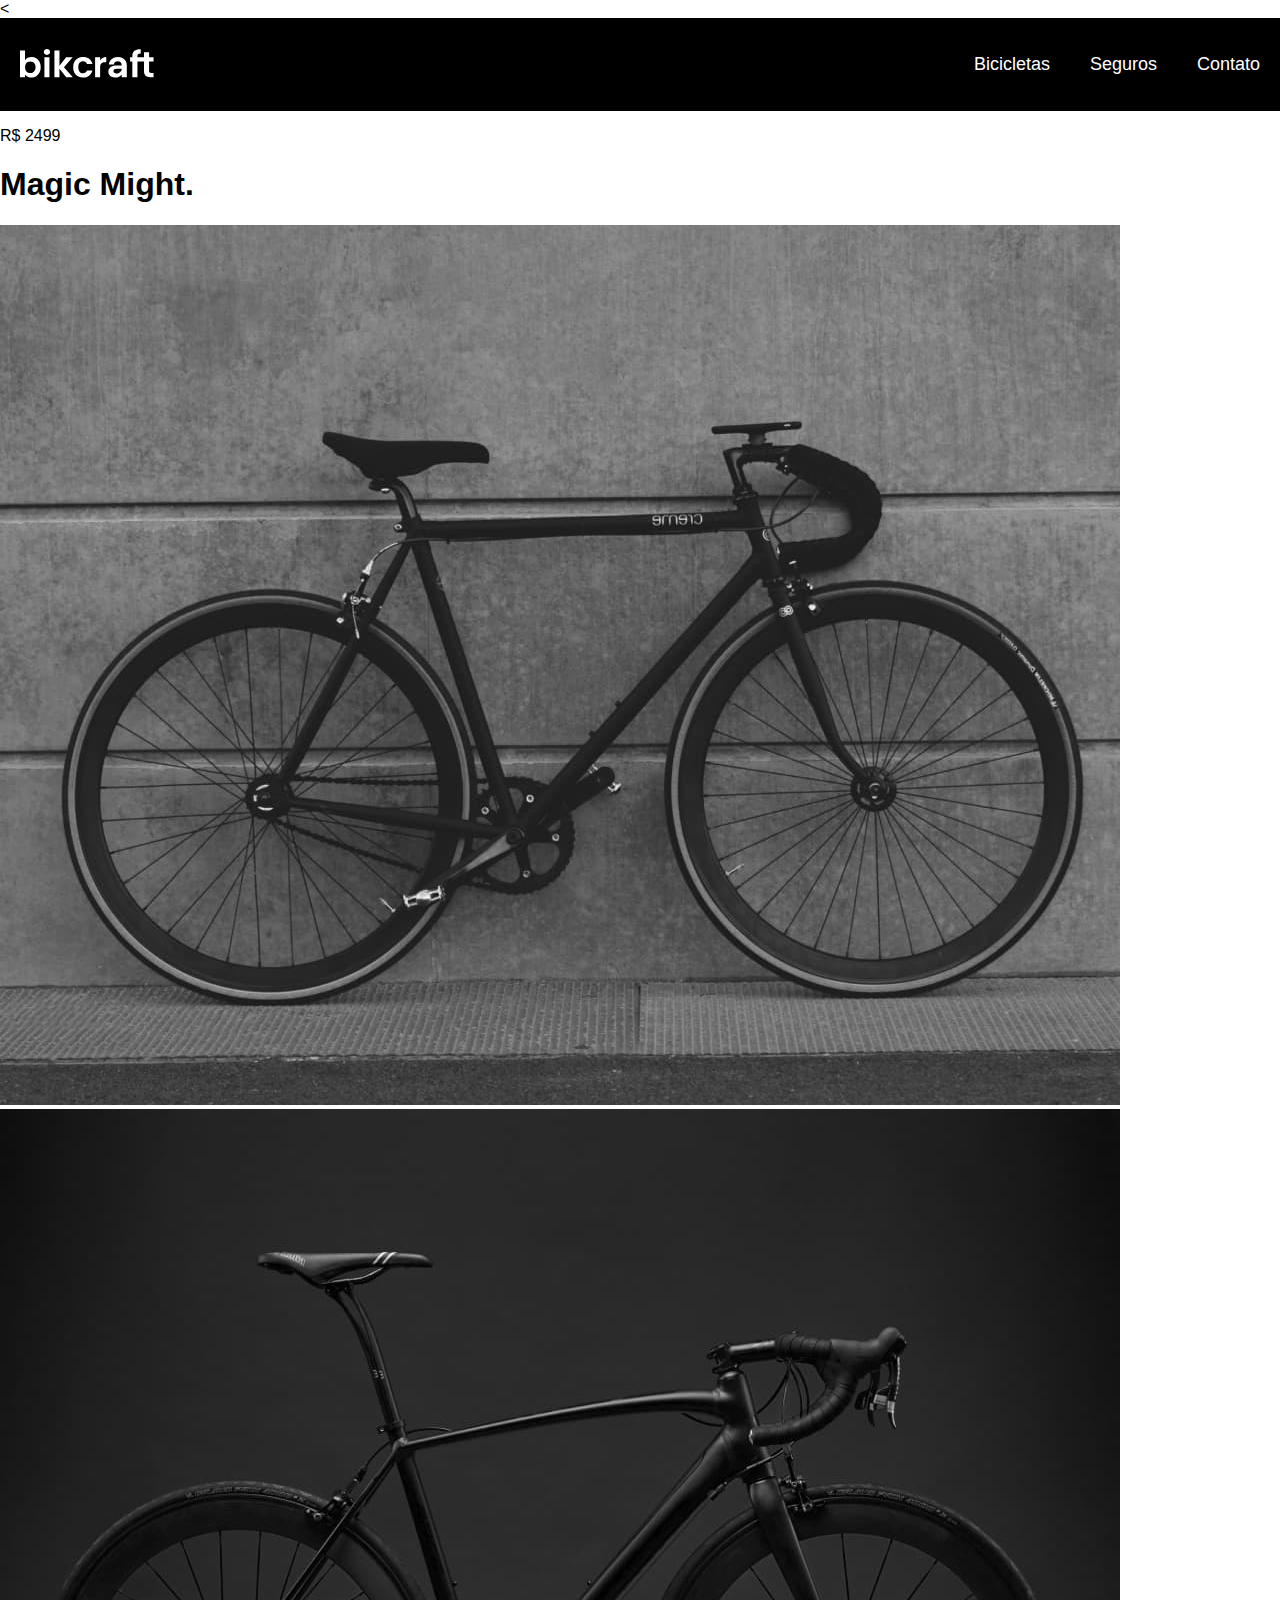
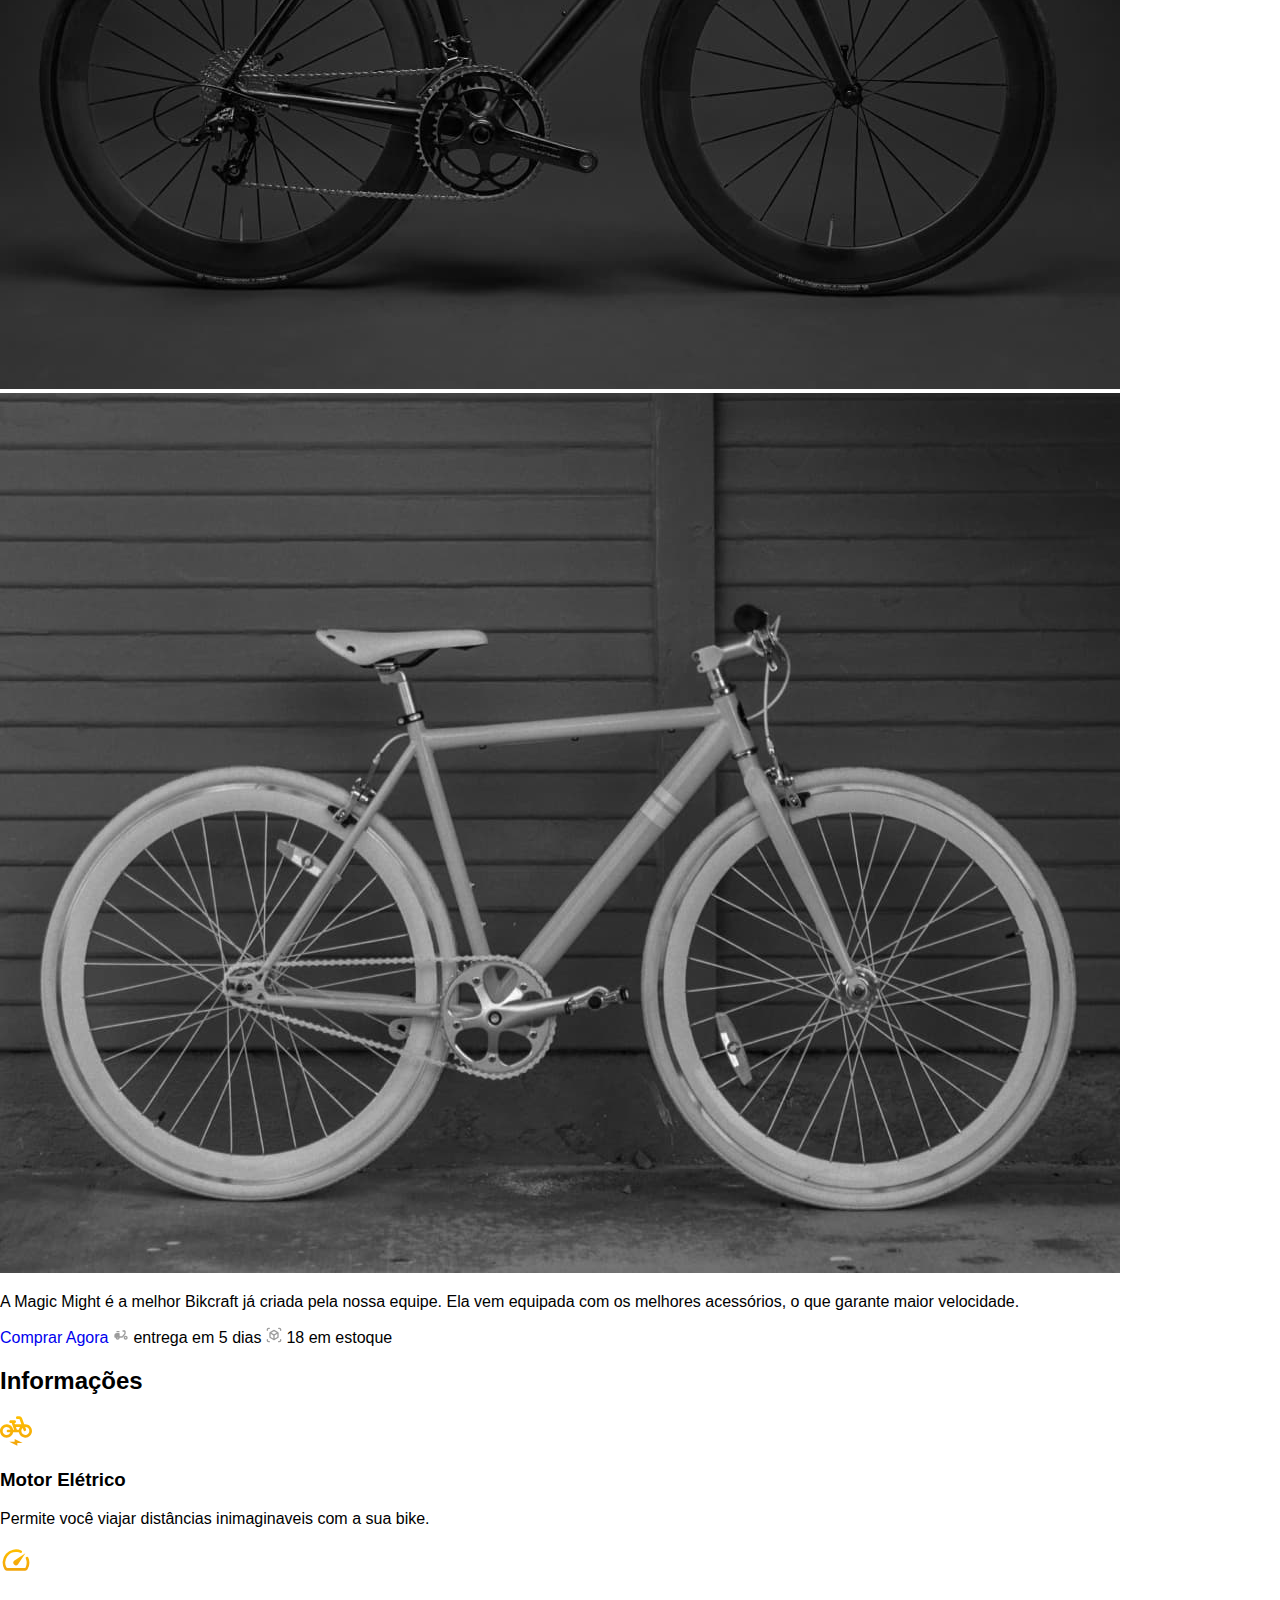
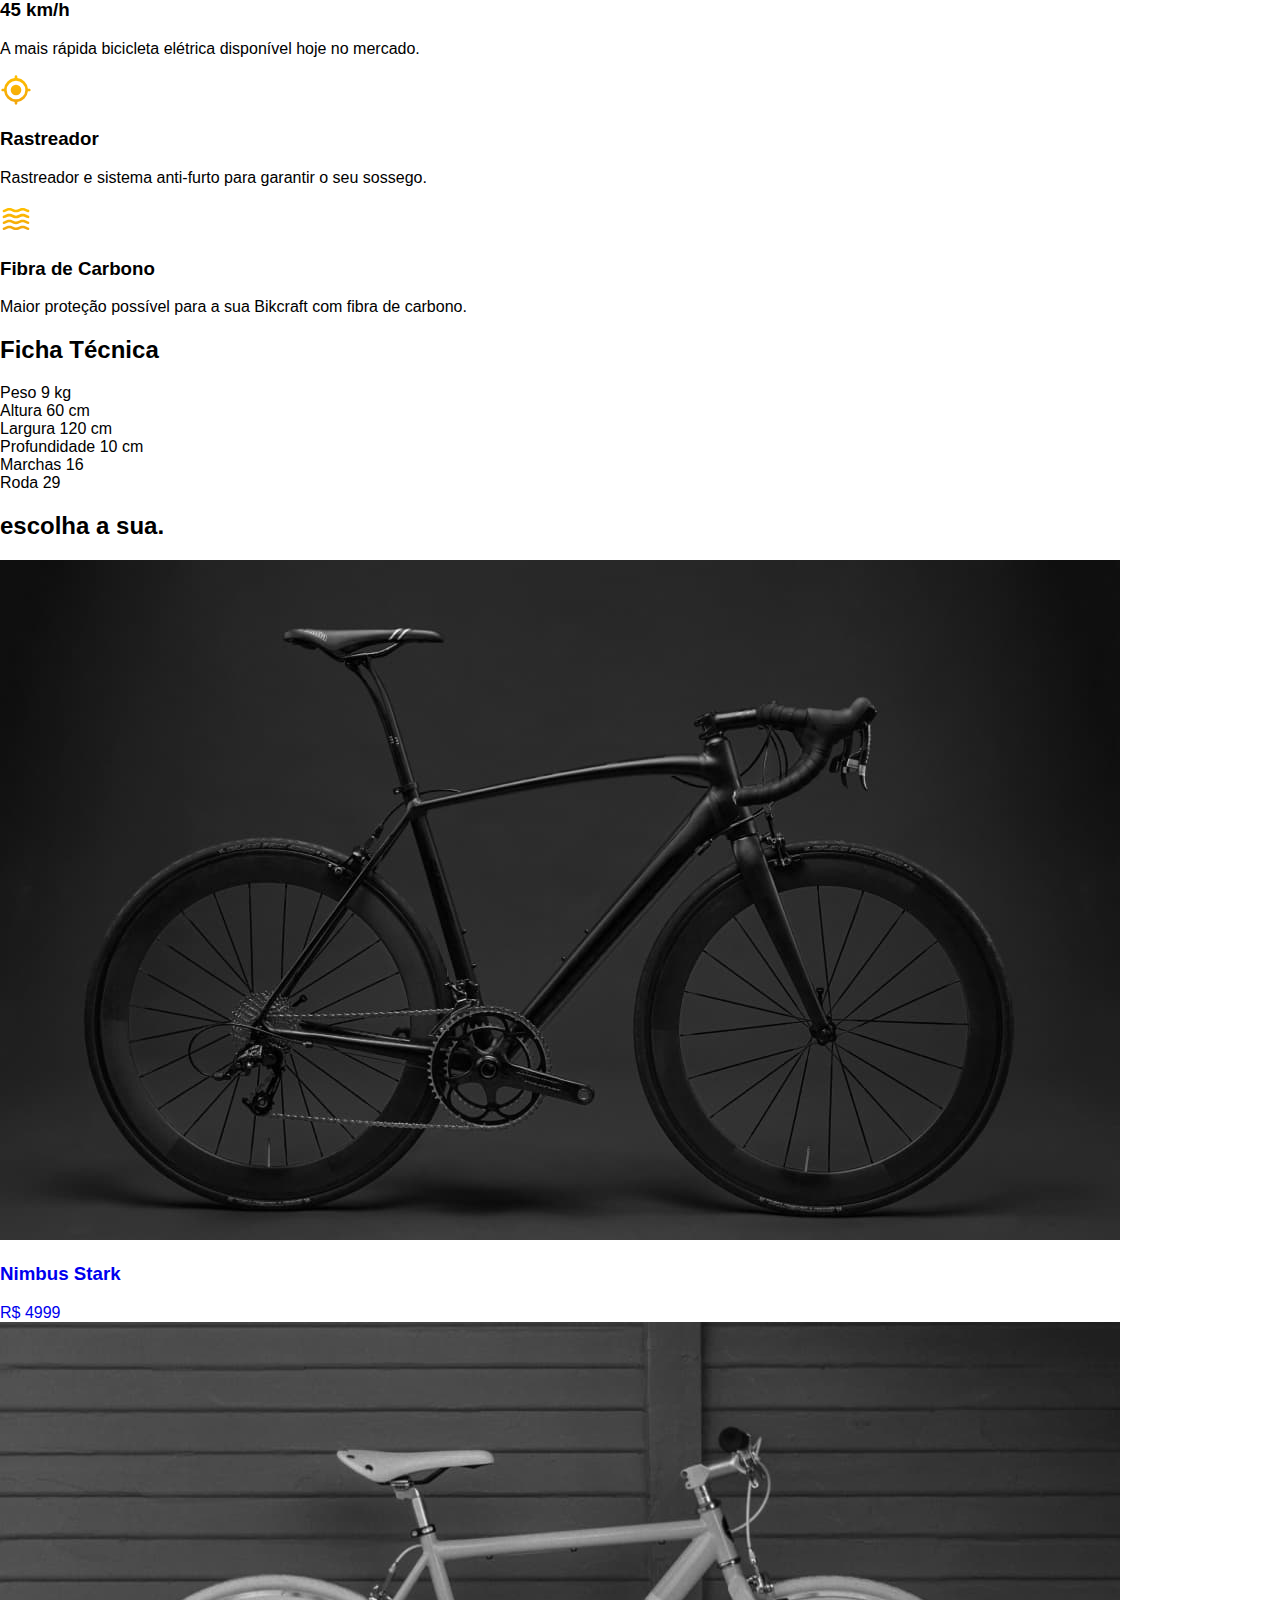
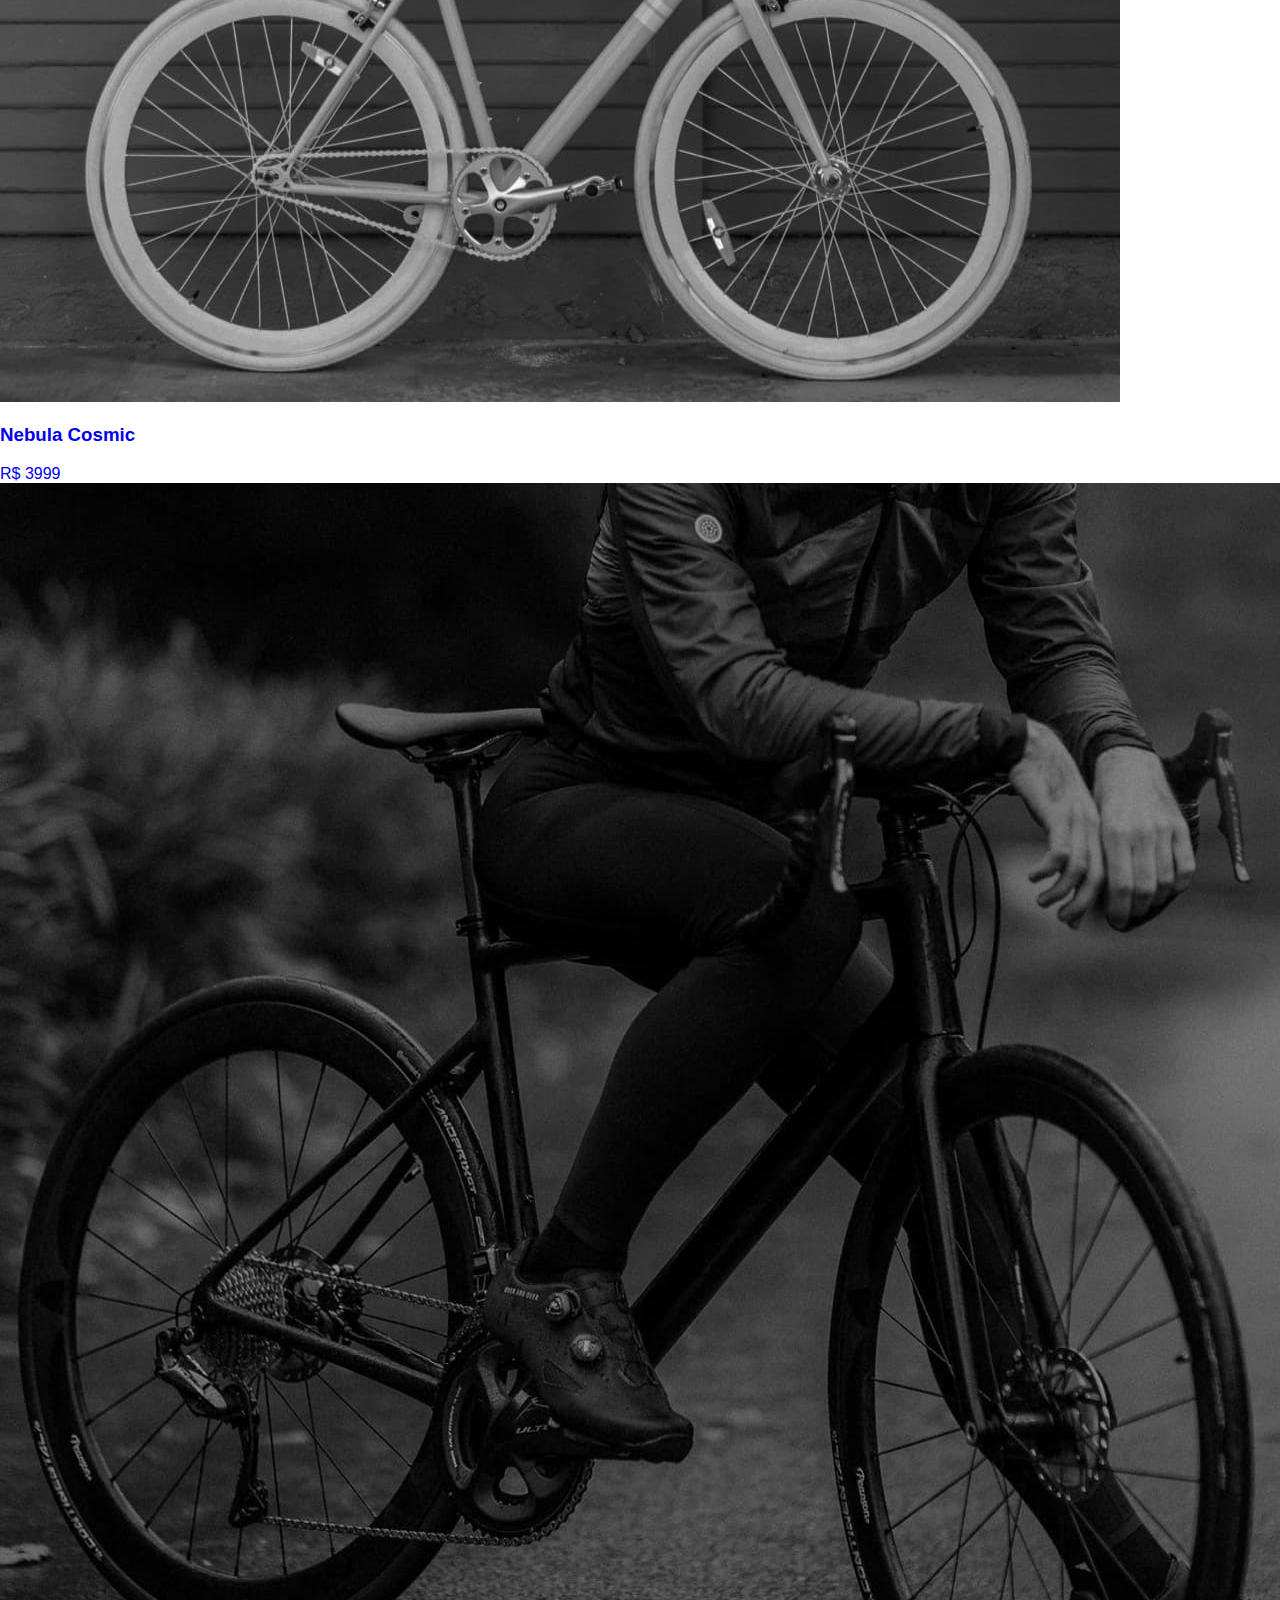
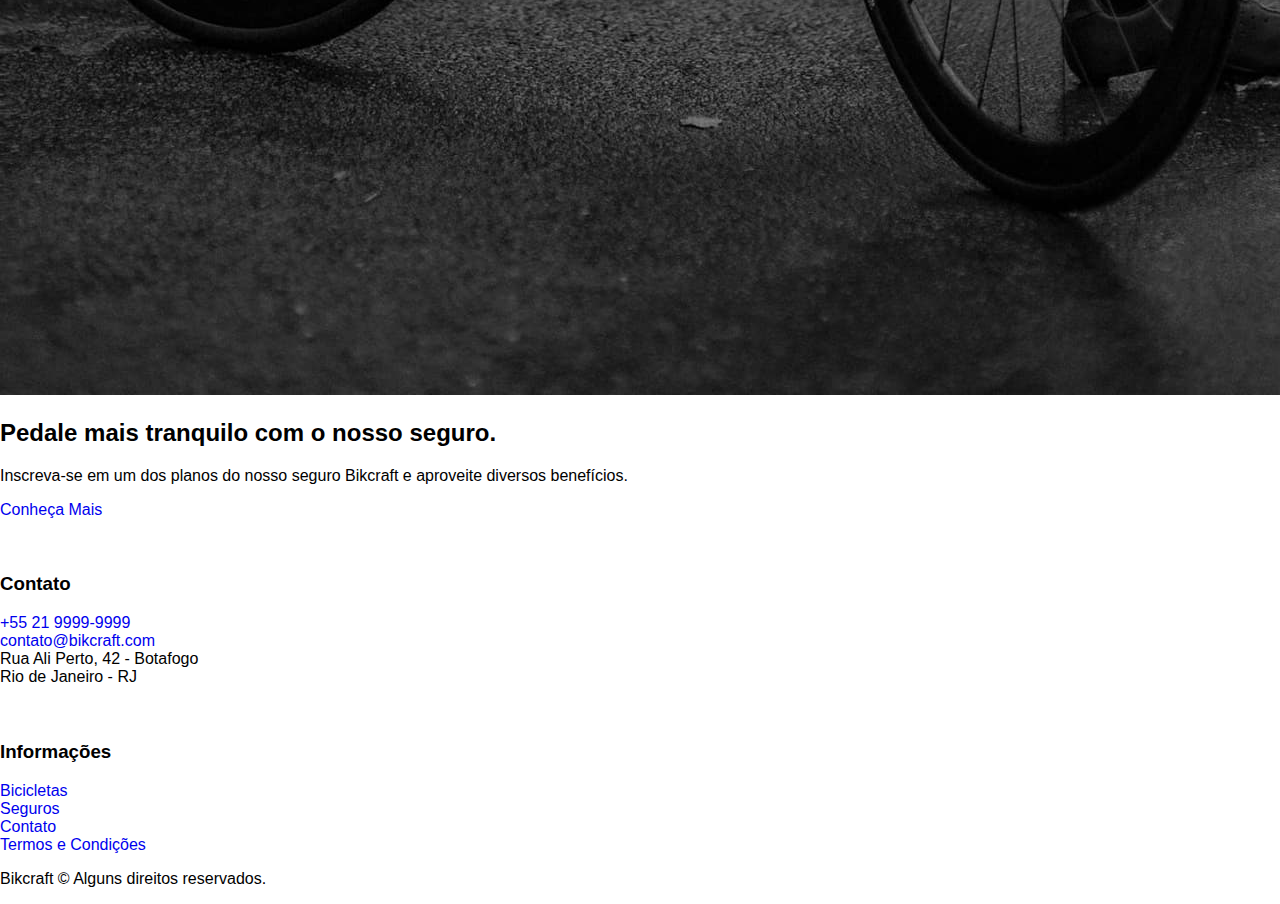
<file: bicicletas/magic.html>
<!DOCTYPE html>
<html lang="pt-br">

<head>
  <meta charset="UTF-8">
  <meta name="viewport" content="width=device-width, initial-scale=1.0">

  <title>Magic | Bikcraft</title>
  <meta name="description" content="Magic.">
  <link rel="icon" href="../favicon.svg" type="image/svg+xml">
  <link rel="stylesheet" href="../css/style.css">
<<script>
    document.documentElement.classList.add('js');
  </script>
</head>


<body id="bicicleta">
  <header class="header-bg">
    <div class="header container">
      <a href="../">
        <img src="../img/bikcraft.svg" alt="Bikcraft">
      </a>

      <nav aria-label="primaria">
        <ul class="header-menu font-1-m cor-0">
          <li><a href="../bicicletas.html">Bicicletas</a></li>
          <li><a href="../seguros.html">Seguros</a></li>
          <li><a href="../contato.html">Contato</a></li>
        </ul>
      </nav>
    </div>
  </header>

  <main class="titulo-bg">
    <div>
      <div class="titulo container">
        <p class="font-2-xl cor-5">R$ 2499</p>
        <h1 class="font-1-xxl cor-0">Magic Might<span class="cor-p1">.</span></h1>
      </div>
    </div>
    <div class="bicicleta container">
      <div class="bicicleta-imagens">
        <img src="../img/bicicleta/nimbus2.jpg" alt="">
        <img src="../img/bicicleta/nimbus1.jpg" alt="">
        <img src="../img/bicicleta/nimbus3.jpg" alt="">
      </div>
      <div class="bicicleta-conteudo">
        <p class="font-2-l cor-5">A Magic Might é a melhor Bikcraft já criada pela nossa equipe. Ela vem equipada com os melhores acessórios, o que garante maior velocidade.</p>
        <div class="bicicleta-comprar">
          <a class="botao" href="../orcamento.html?tipo=bikcraft&produto=magic">Comprar Agora</a>
          <span class="font-1-xs cor-6"><img src="../img/icones/entrega.svg" alt=""> entrega em 5 dias</span>
          <span class="font-1-xs cor-6"><img src="../img/icones/estoque.svg" alt=""> 18 em estoque</span>
        </div>

        <h2 class="font-1-xs cor-0">Informações</h2>
        <ul class="bicicleta-informacoes">
          <li>
            <img src="../img/icones/eletrica.svg" alt="">
            <h3 class="font-1-m cor-0">Motor Elétrico</h3>
            <p class="font-2-xs cor-5">Permite você viajar distâncias inimaginaveis com a sua bike.</p>
          </li>
          <li>
            <img src="../img/icones/velocidade.svg" alt="">
            <h3 class="font-1-m cor-0">45 km/h</h3>
            <p class="font-2-xs cor-5">A mais rápida bicicleta elétrica disponível hoje no mercado.</p>
          </li>
          <li>
            <img src="../img/icones/rastreador.svg" alt="">
            <h3 class="font-1-m cor-0">Rastreador</h3>
            <p class="font-2-xs cor-5">Rastreador e sistema anti-furto para garantir o seu sossego.</p>
          </li>
          <li>
            <img src="../img/icones/carbono.svg" alt="">
            <h3 class="font-1-m cor-0">Fibra de Carbono</h3>
            <p class="font-2-xs cor-5">Maior proteção possível para a sua Bikcraft com fibra de carbono.</p>
          </li>
        </ul>
        <h2 class="font-1-xs cor-0">Ficha Técnica</h2>
        <ul class="bicicleta-ficha font-2-s cor-4">
          <li>Peso <span>9 kg</span></li>
          <li>Altura <span>60 cm</span></li>
          <li>Largura <span>120 cm</span></li>
          <li>Profundidade <span>10 cm</span></li>
          <li>Marchas <span>16</span></li>
          <li>Roda <span>29</span></li>
        </ul>
      </div>
    </div>
  </main>

  <article class="bicicletas-lista container">
    <h2 class="font-1-xxl">escolha a sua<span class="cor-p1">.</span></h2>

    <ul>
      <li>
        <a href="./nimbus.html">
          <img src="../img/bicicletas/nimbus.jpg" alt="Bicicleta preta">
          <h3 class="font-1-xl">Nimbus Stark</h3>
          <span class="font-2-m cor-8">R$ 4999</span>
        </a>
      </li>
      <li>
        <a href="./nebula.html">
          <img src="../img/bicicletas/nebula.jpg" alt="Bicicleta preta">
          <h3 class="font-1-xl">Nebula Cosmic</h3>
          <span class="font-2-m cor-8">R$ 3999</span>
        </a>
      </li>
    </ul>
  </article>

  <article class="seguro-bg">
    <div class="seguro container">
      <div class="seguro-imagem">
        <img src="../img/fotos/seguros.jpg" alt="Pessoa parada em cima de uma bicicleta.">
      </div>
      <div class="seguro-conteudo">
        <h2 class="font-1-xxl cor-0">Pedale mais tranquilo com o nosso <span class="cor-p1">seguro.</span></h2>
        <p class="font-2-l cor-5">Inscreva-se em um dos planos do nosso seguro Bikcraft e aproveite diversos benefícios.</p>
        <a class="botao" href="../seguros.html">Conheça Mais</a>
      </div>
    </div>
  </article>

  <footer class="footer-bg">
    <div class="footer container">
      <img src="../img/bikcraft.svg" alt="Bikcraft">
      <div class="footer-contato">
        <h3 class="font-2-l-b cor-0">Contato</h3>
        <ul class="font-2-m cor-5">
          <li><a href="tel:+552199999999">+55 21 9999-9999</a></li>
          <li><a href="mailto:contato@bikcraft.com">contato@bikcraft.com</a></li>
          <li>Rua Ali Perto, 42 - Botafogo</li>
          <li>Rio de Janeiro - RJ</li>
        </ul>
        <div class="footer-redes">
          <a href="../">
            <img src="../img/redes/instagram.svg" alt="Instagram">
          </a>
          <a href="../">
            <img src="../img/redes/facebook.svg" alt="Facebook">
          </a>
          <a href="../">
            <img src="../img/redes/youtube.svg" alt="Youtube">
          </a>
        </div>
      </div>
      <div class="footer-informacoes">
        <h3 class="font-2-l-b cor-0">Informações</h3>
        <nav>
          <ul class="font-1-m cor-5">
            <li><a href="../bicicletas.html">Bicicletas</a></li>
            <li><a href="../seguros.html">Seguros</a></li>
            <li><a href="../contato.html">Contato</a></li>
            <li><a href="../termos.html">Termos e Condições</a></li>
          </ul>
        </nav>
      </div>
      <p class="footer-copy font-2-m cor-6">Bikcraft © Alguns direitos reservados.</p>
    </div>
  </footer>
  <script src="../js/script.js"></script>
</body>

</html>
</file>
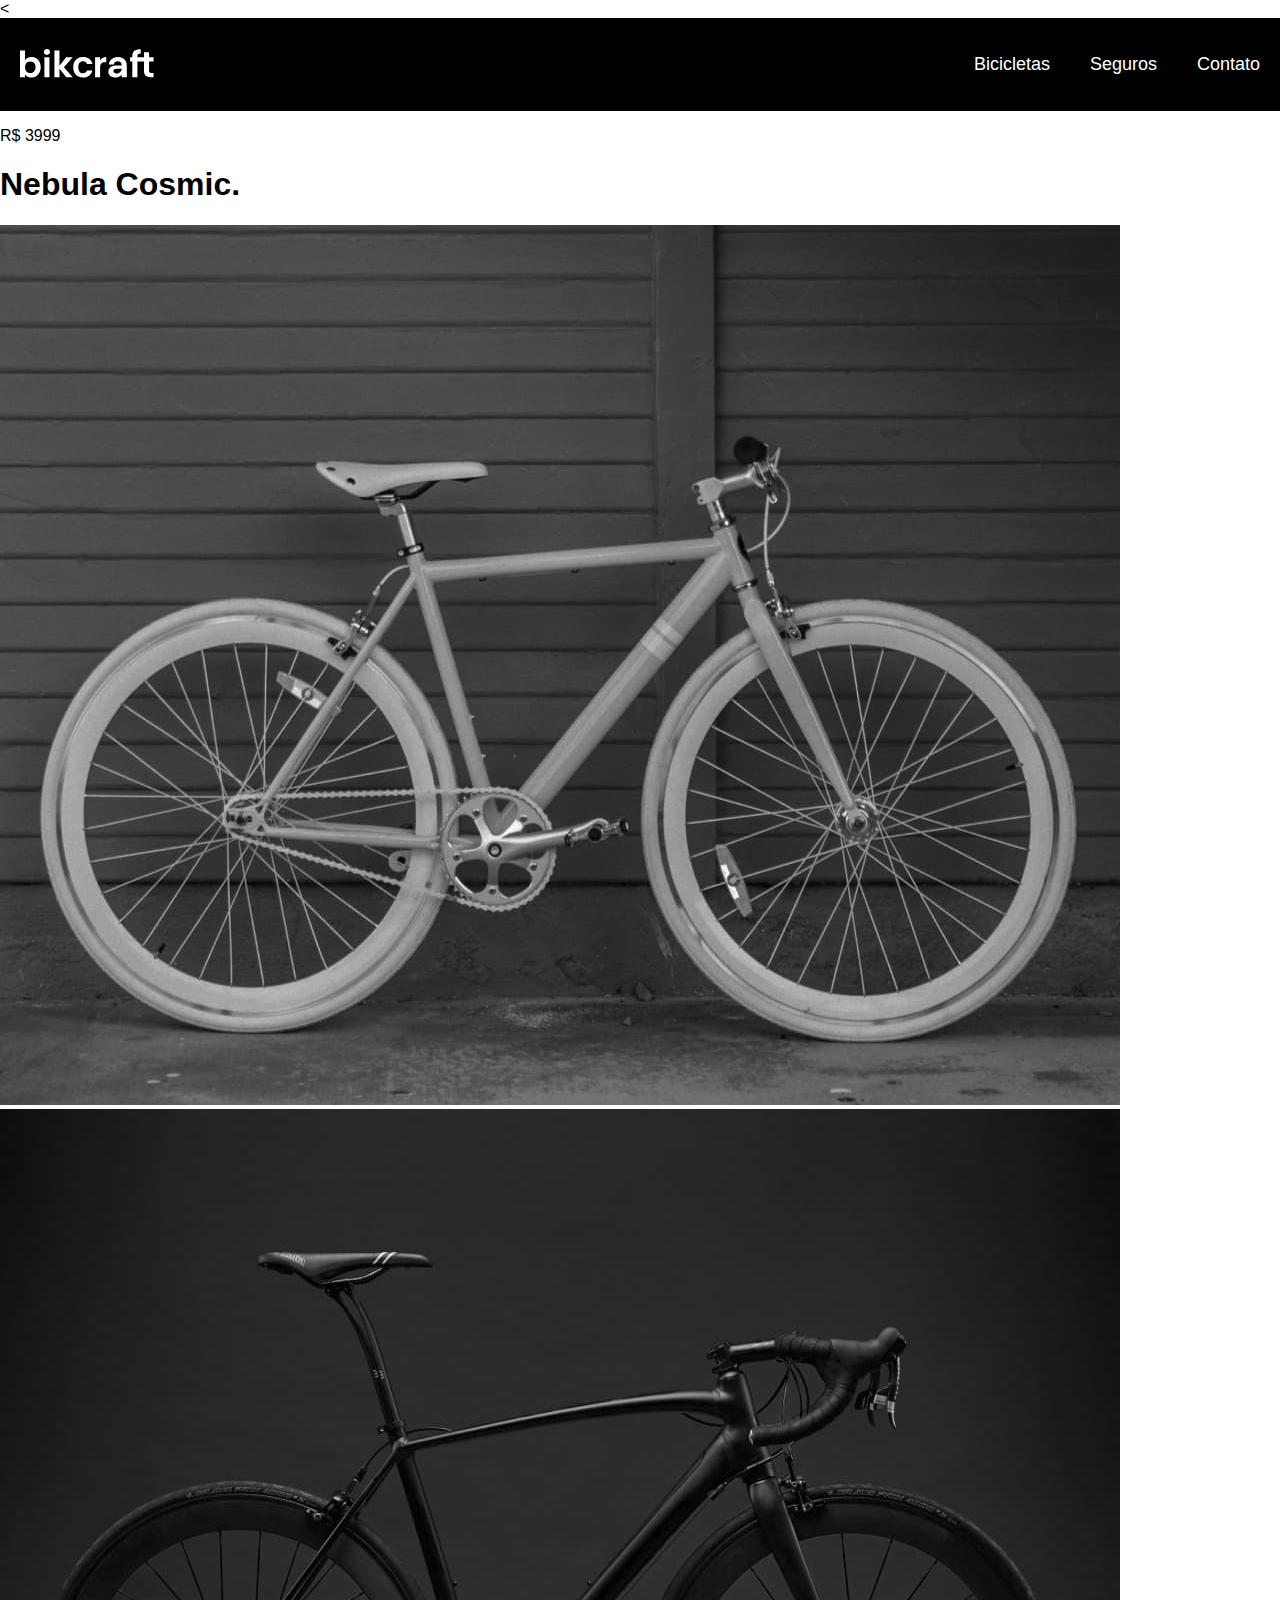
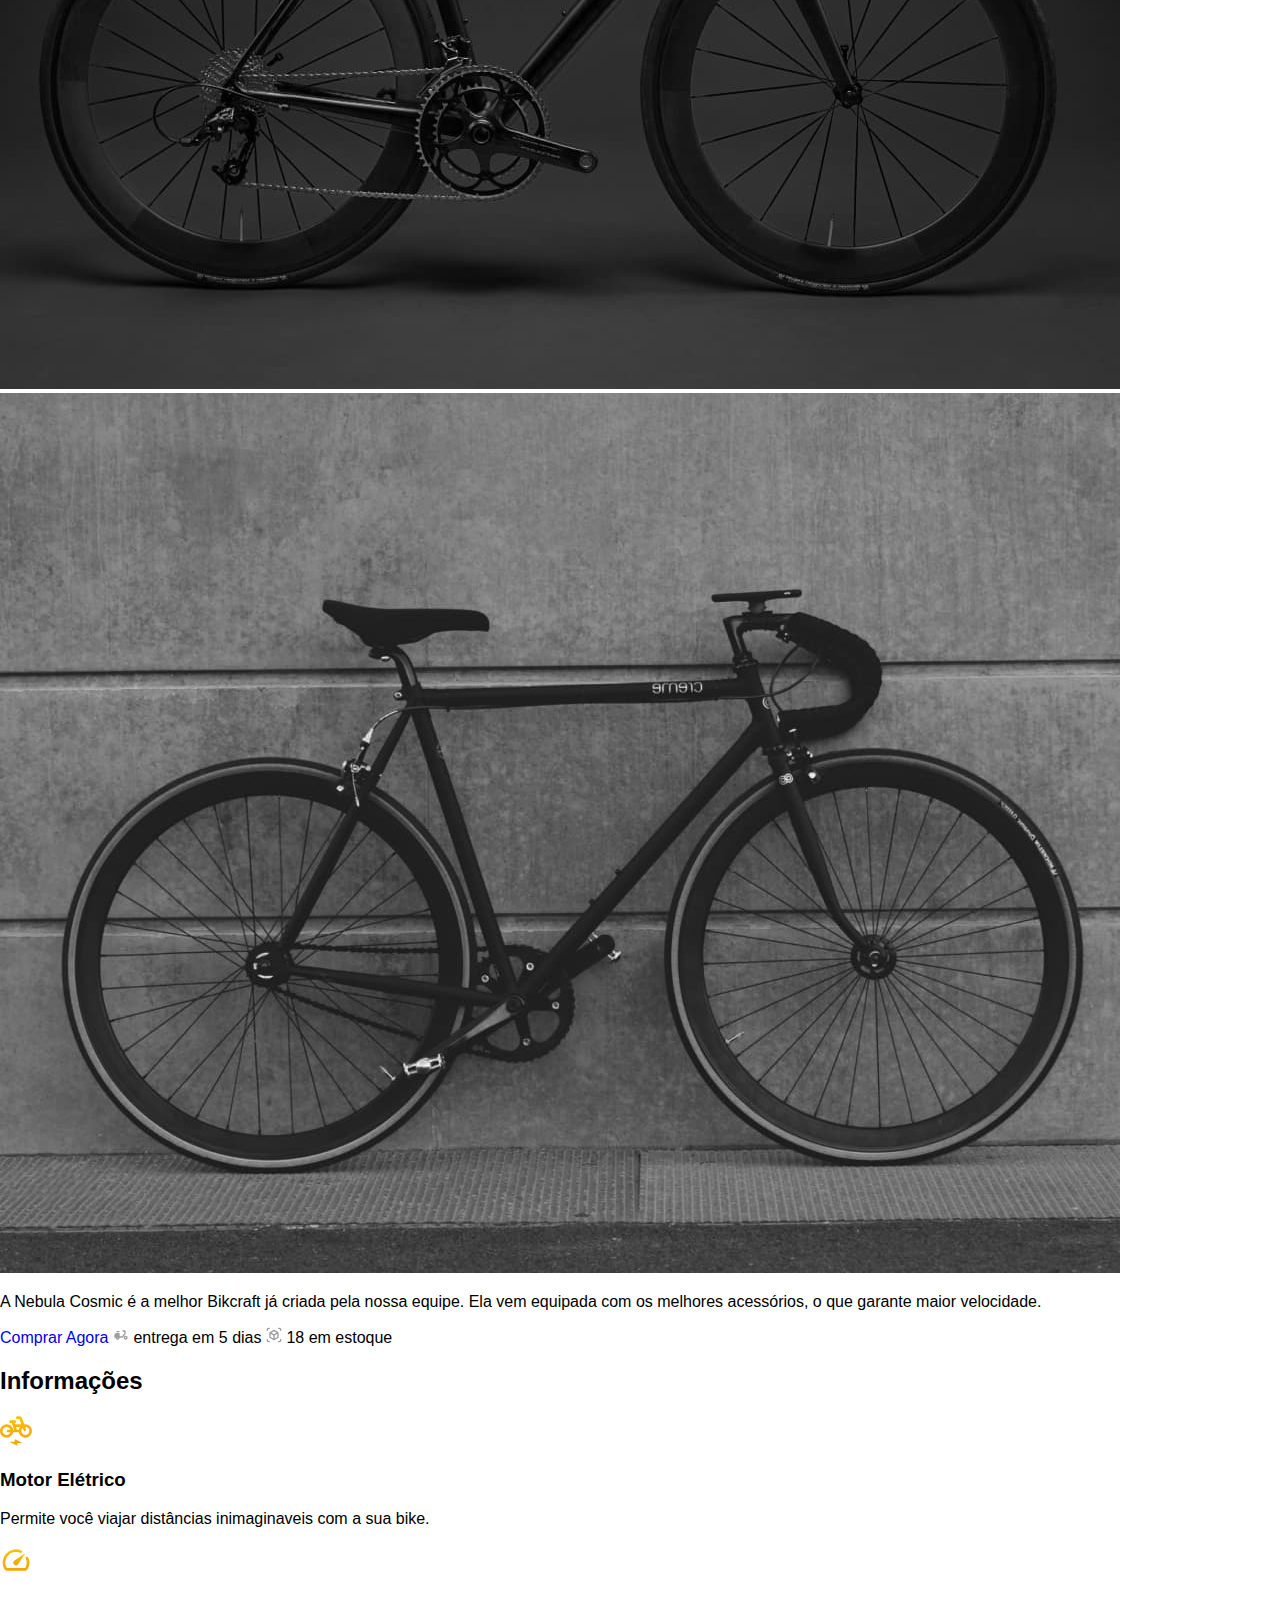
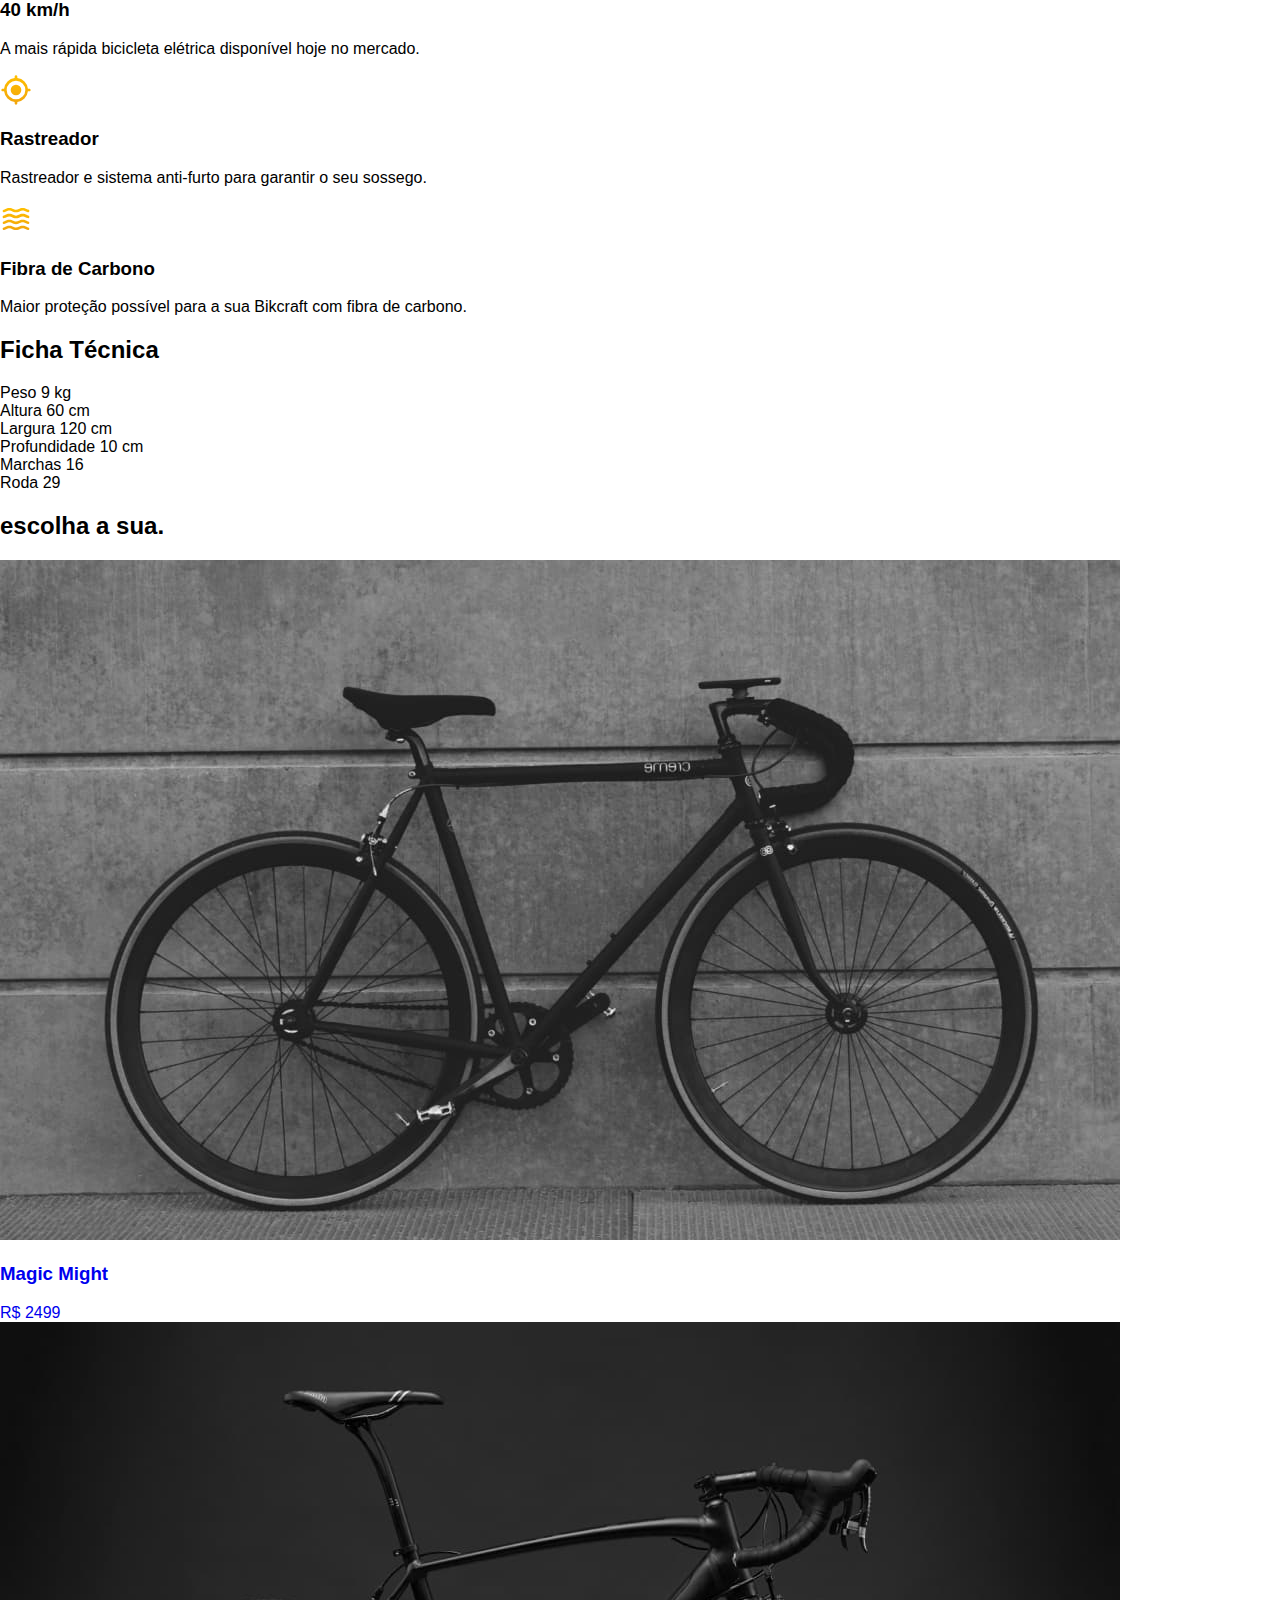
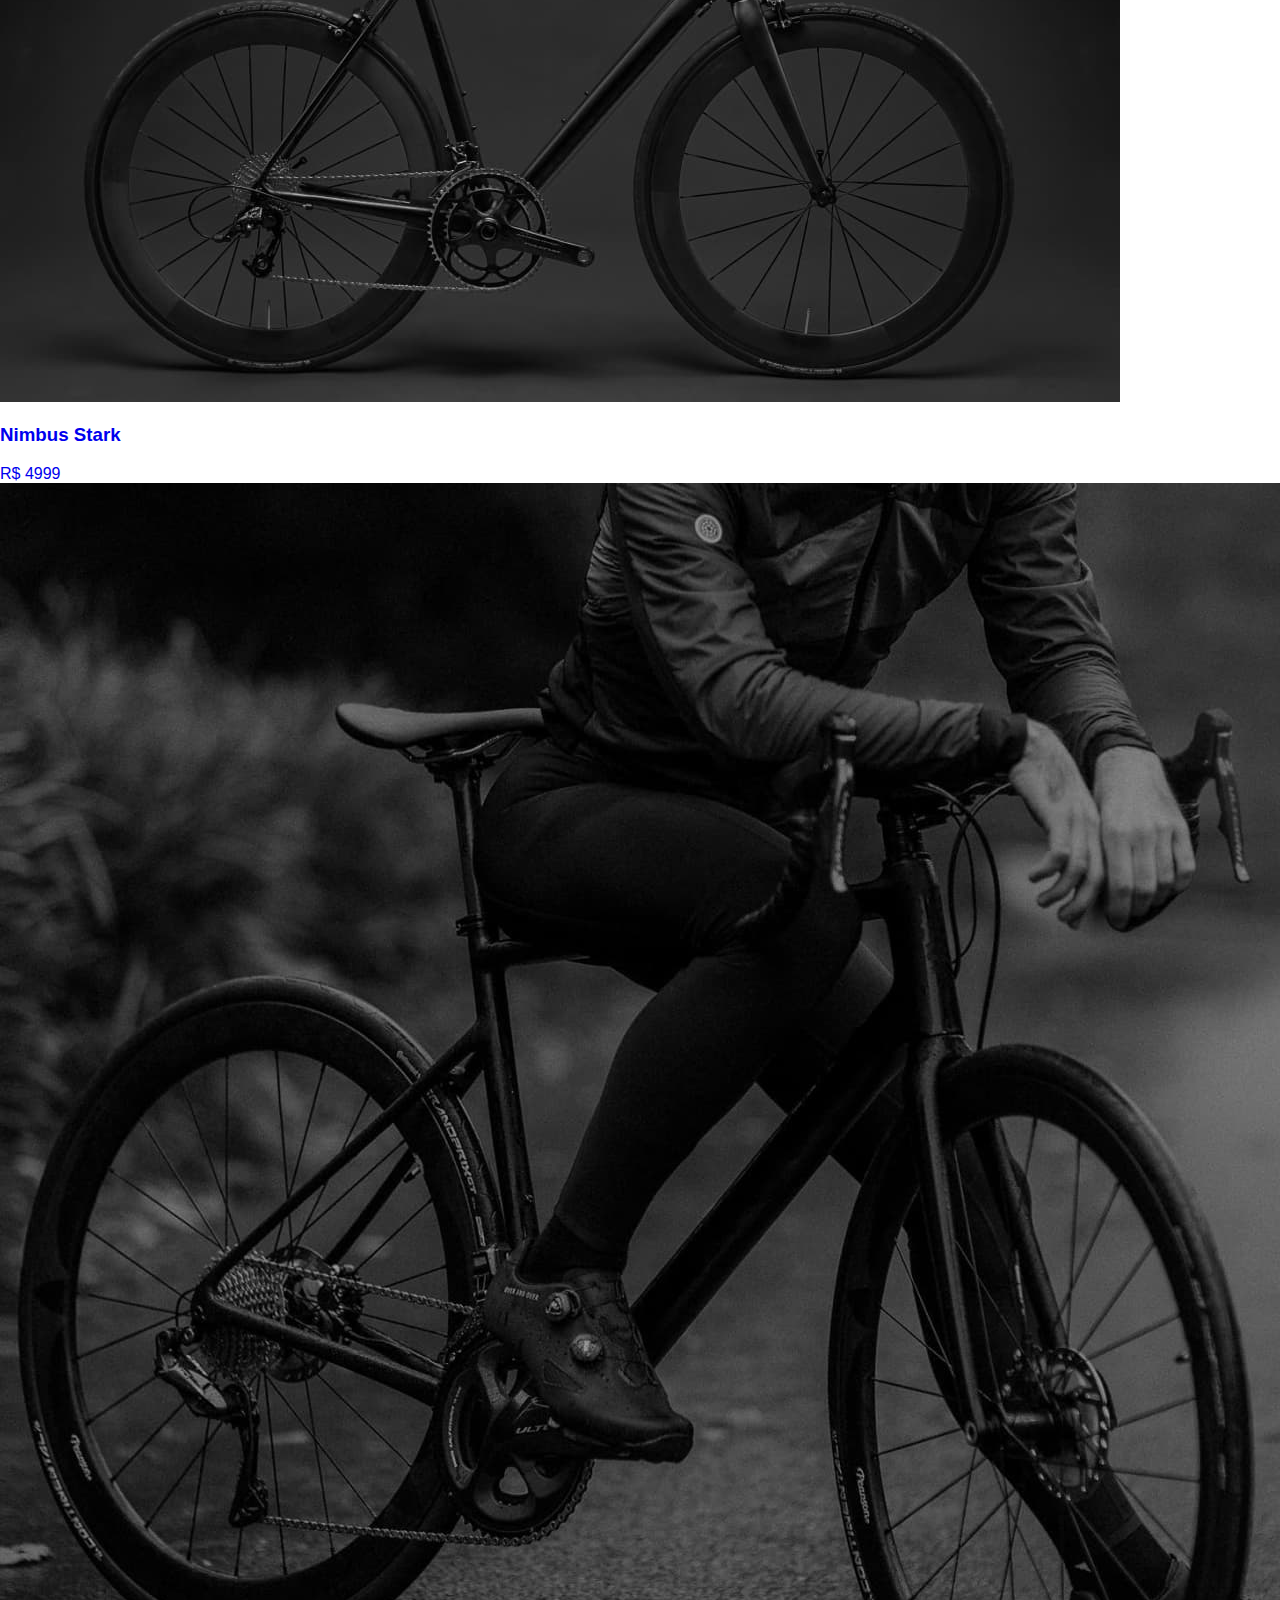
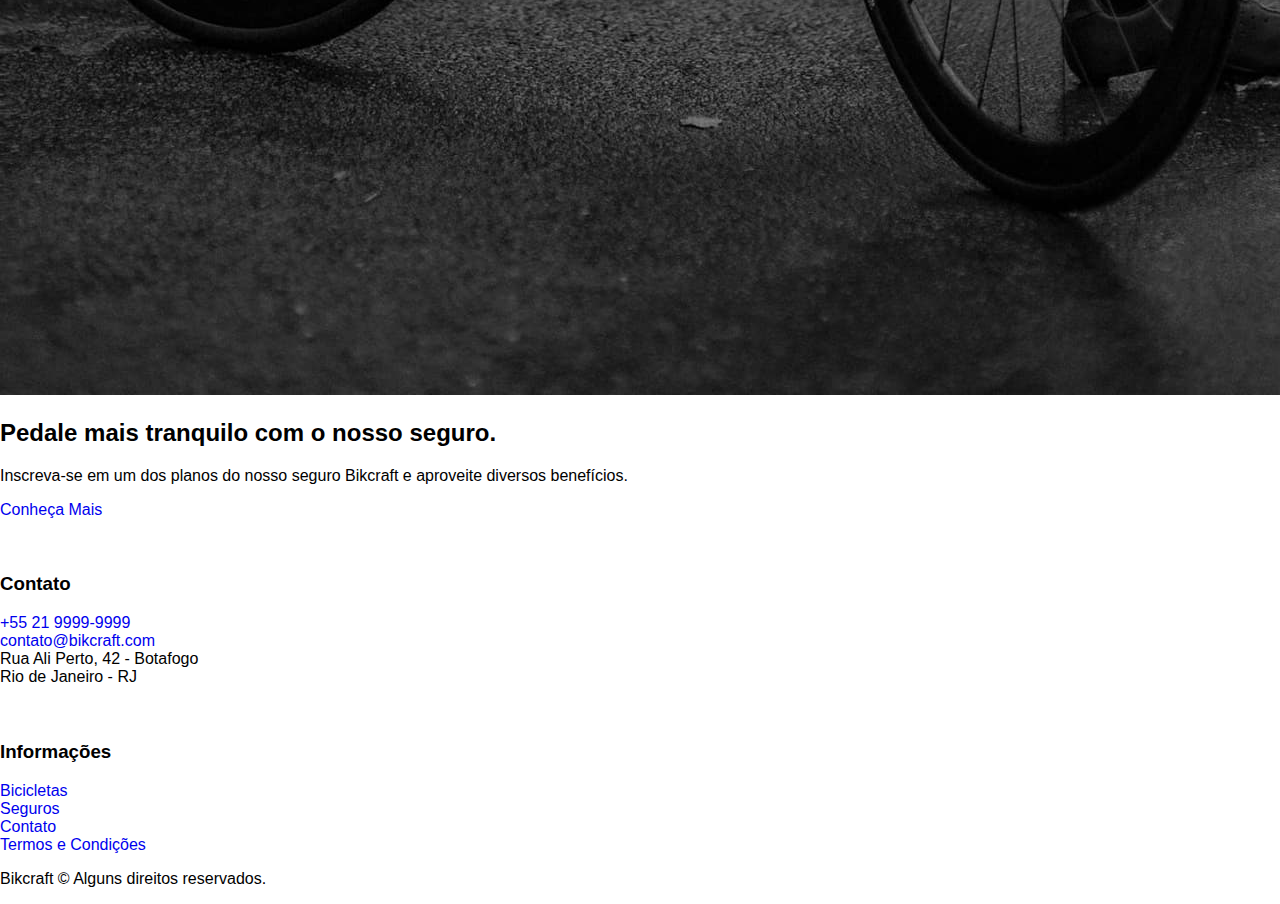
<file: bicicletas/nebula.html>
<!DOCTYPE html>
<html lang="pt-br">

<head>
  <meta charset="UTF-8">
  <meta name="viewport" content="width=device-width, initial-scale=1.0">

  <title>Nebula | Bikcraft</title>
  <meta name="description" content="Nebula.">
  <link rel="icon" href="../favicon.svg" type="image/svg+xml">
  <link rel="stylesheet" href="../css/style.css">
<<script>
    document.documentElement.classList.add('js');
  </script>
</head>


<body id="bicicleta">
  <header class="header-bg">
    <div class="header container">
      <a href="../">
        <img src="../img/bikcraft.svg" alt="Bikcraft">
      </a>

      <nav aria-label="primaria">
        <ul class="header-menu font-1-m cor-0">
          <li><a href="../bicicletas.html">Bicicletas</a></li>
          <li><a href="../seguros.html">Seguros</a></li>
          <li><a href="../contato.html">Contato</a></li>
        </ul>
      </nav>
    </div>
  </header>

  <main class="titulo-bg">
    <div>
      <div class="titulo container">
        <p class="font-2-xl cor-5">R$ 3999</p>
        <h1 class="font-1-xxl cor-0">Nebula Cosmic<span class="cor-p1">.</span></h1>
      </div>
    </div>
    <div class="bicicleta container">
      <div class="bicicleta-imagens">
        <img src="../img/bicicleta/nimbus3.jpg" alt="">
        <img src="../img/bicicleta/nimbus1.jpg" alt="">
        <img src="../img/bicicleta/nimbus2.jpg" alt="">
      </div>
      <div class="bicicleta-conteudo">
        <p class="font-2-l cor-5">A Nebula Cosmic é a melhor Bikcraft já criada pela nossa equipe. Ela vem equipada com os melhores acessórios, o que garante maior velocidade.</p>
        <div class="bicicleta-comprar">
          <a class="botao" href="../orcamento.html?tipo=bikcraft&produto=nebula">Comprar Agora</a>
          <span class="font-1-xs cor-6"><img src="../img/icones/entrega.svg" alt=""> entrega em 5 dias</span>
          <span class="font-1-xs cor-6"><img src="../img/icones/estoque.svg" alt=""> 18 em estoque</span>
        </div>

        <h2 class="font-1-xs cor-0">Informações</h2>
        <ul class="bicicleta-informacoes">
          <li>
            <img src="../img/icones/eletrica.svg" alt="">
            <h3 class="font-1-m cor-0">Motor Elétrico</h3>
            <p class="font-2-xs cor-5">Permite você viajar distâncias inimaginaveis com a sua bike.</p>
          </li>
          <li>
            <img src="../img/icones/velocidade.svg" alt="">
            <h3 class="font-1-m cor-0">40 km/h</h3>
            <p class="font-2-xs cor-5">A mais rápida bicicleta elétrica disponível hoje no mercado.</p>
          </li>
          <li>
            <img src="../img/icones/rastreador.svg" alt="">
            <h3 class="font-1-m cor-0">Rastreador</h3>
            <p class="font-2-xs cor-5">Rastreador e sistema anti-furto para garantir o seu sossego.</p>
          </li>
          <li>
            <img src="../img/icones/carbono.svg" alt="">
            <h3 class="font-1-m cor-0">Fibra de Carbono</h3>
            <p class="font-2-xs cor-5">Maior proteção possível para a sua Bikcraft com fibra de carbono.</p>
          </li>
        </ul>
        <h2 class="font-1-xs cor-0">Ficha Técnica</h2>
        <ul class="bicicleta-ficha font-2-s cor-4">
          <li>Peso <span>9 kg</span></li>
          <li>Altura <span>60 cm</span></li>
          <li>Largura <span>120 cm</span></li>
          <li>Profundidade <span>10 cm</span></li>
          <li>Marchas <span>16</span></li>
          <li>Roda <span>29</span></li>
        </ul>
      </div>
    </div>
  </main>

  <article class="bicicletas-lista container">
    <h2 class="font-1-xxl">escolha a sua<span class="cor-p1">.</span></h2>

    <ul>
      <li>
        <a href="./magic.html">
          <img src="../img/bicicletas/magic.jpg" alt="Bicicleta preta">
          <h3 class="font-1-xl">Magic Might</h3>
          <span class="font-2-m cor-8">R$ 2499</span>
        </a>
      </li>
      <li>
        <a href="./nimbus.html">
          <img src="../img/bicicletas/nimbus.jpg" alt="Bicicleta preta">
          <h3 class="font-1-xl">Nimbus Stark</h3>
          <span class="font-2-m cor-8">R$ 4999</span>
        </a>
      </li>
    </ul>
  </article>

  <article class="seguro-bg">
    <div class="seguro container">
      <div class="seguro-imagem">
        <img src="../img/fotos/seguros.jpg" alt="Pessoa parada em cima de uma bicicleta.">
      </div>
      <div class="seguro-conteudo">
        <h2 class="font-1-xxl cor-0">Pedale mais tranquilo com o nosso <span class="cor-p1">seguro.</span></h2>
        <p class="font-2-l cor-5">Inscreva-se em um dos planos do nosso seguro Bikcraft e aproveite diversos benefícios.</p>
        <a class="botao" href="../seguros.html">Conheça Mais</a>
      </div>
    </div>
  </article>

  <footer class="footer-bg">
    <div class="footer container">
      <img src="../img/bikcraft.svg" alt="Bikcraft">
      <div class="footer-contato">
        <h3 class="font-2-l-b cor-0">Contato</h3>
        <ul class="font-2-m cor-5">
          <li><a href="tel:+552199999999">+55 21 9999-9999</a></li>
          <li><a href="mailto:contato@bikcraft.com">contato@bikcraft.com</a></li>
          <li>Rua Ali Perto, 42 - Botafogo</li>
          <li>Rio de Janeiro - RJ</li>
        </ul>
        <div class="footer-redes">
          <a href="../">
            <img src="../img/redes/instagram.svg" alt="Instagram">
          </a>
          <a href="../">
            <img src="../img/redes/facebook.svg" alt="Facebook">
          </a>
          <a href="../">
            <img src="../img/redes/youtube.svg" alt="Youtube">
          </a>
        </div>
      </div>
      <div class="footer-informacoes">
        <h3 class="font-2-l-b cor-0">Informações</h3>
        <nav>
          <ul class="font-1-m cor-5">
            <li><a href="../bicicletas.html">Bicicletas</a></li>
            <li><a href="../seguros.html">Seguros</a></li>
            <li><a href="../contato.html">Contato</a></li>
            <li><a href="../termos.html">Termos e Condições</a></li>
          </ul>
        </nav>
      </div>
      <p class="footer-copy font-2-m cor-6">Bikcraft © Alguns direitos reservados.</p>
    </div>
  </footer>
  <script src="../js/script.js"></script>
</body>

</html>
</file>
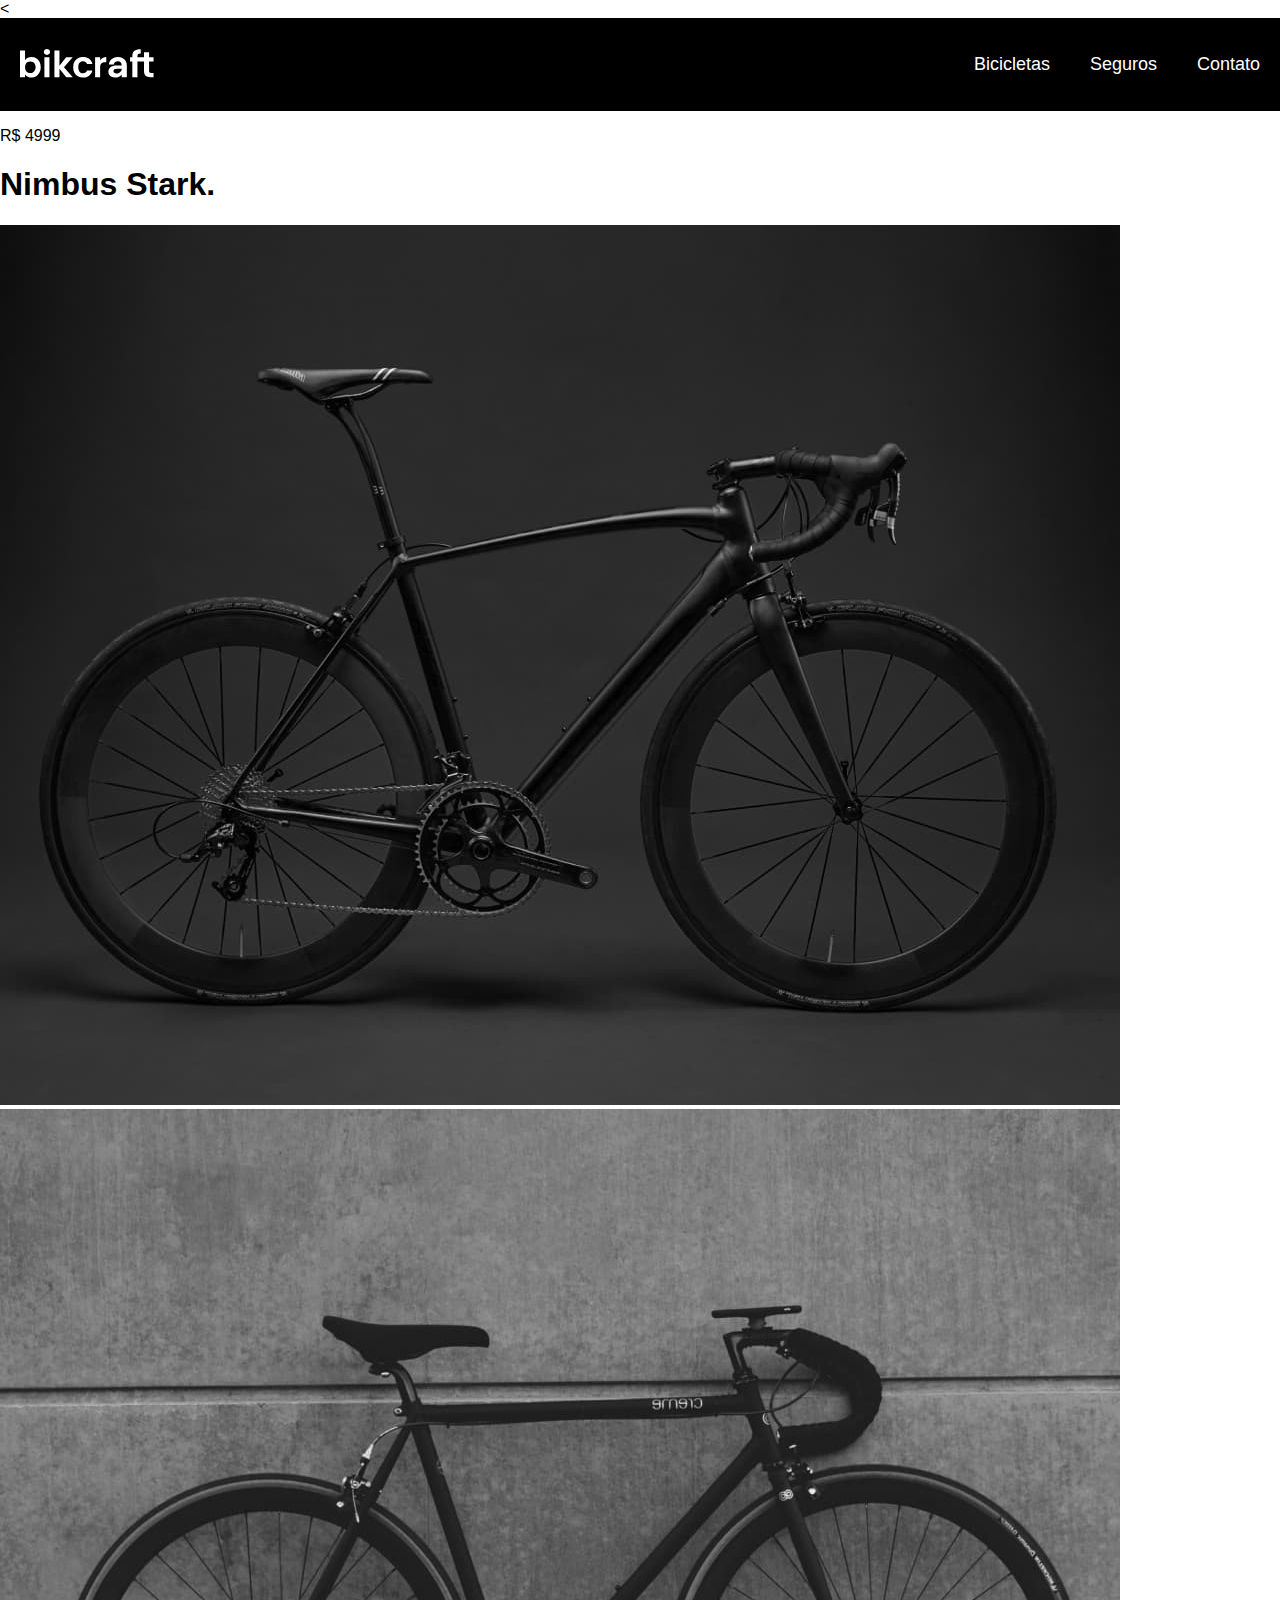
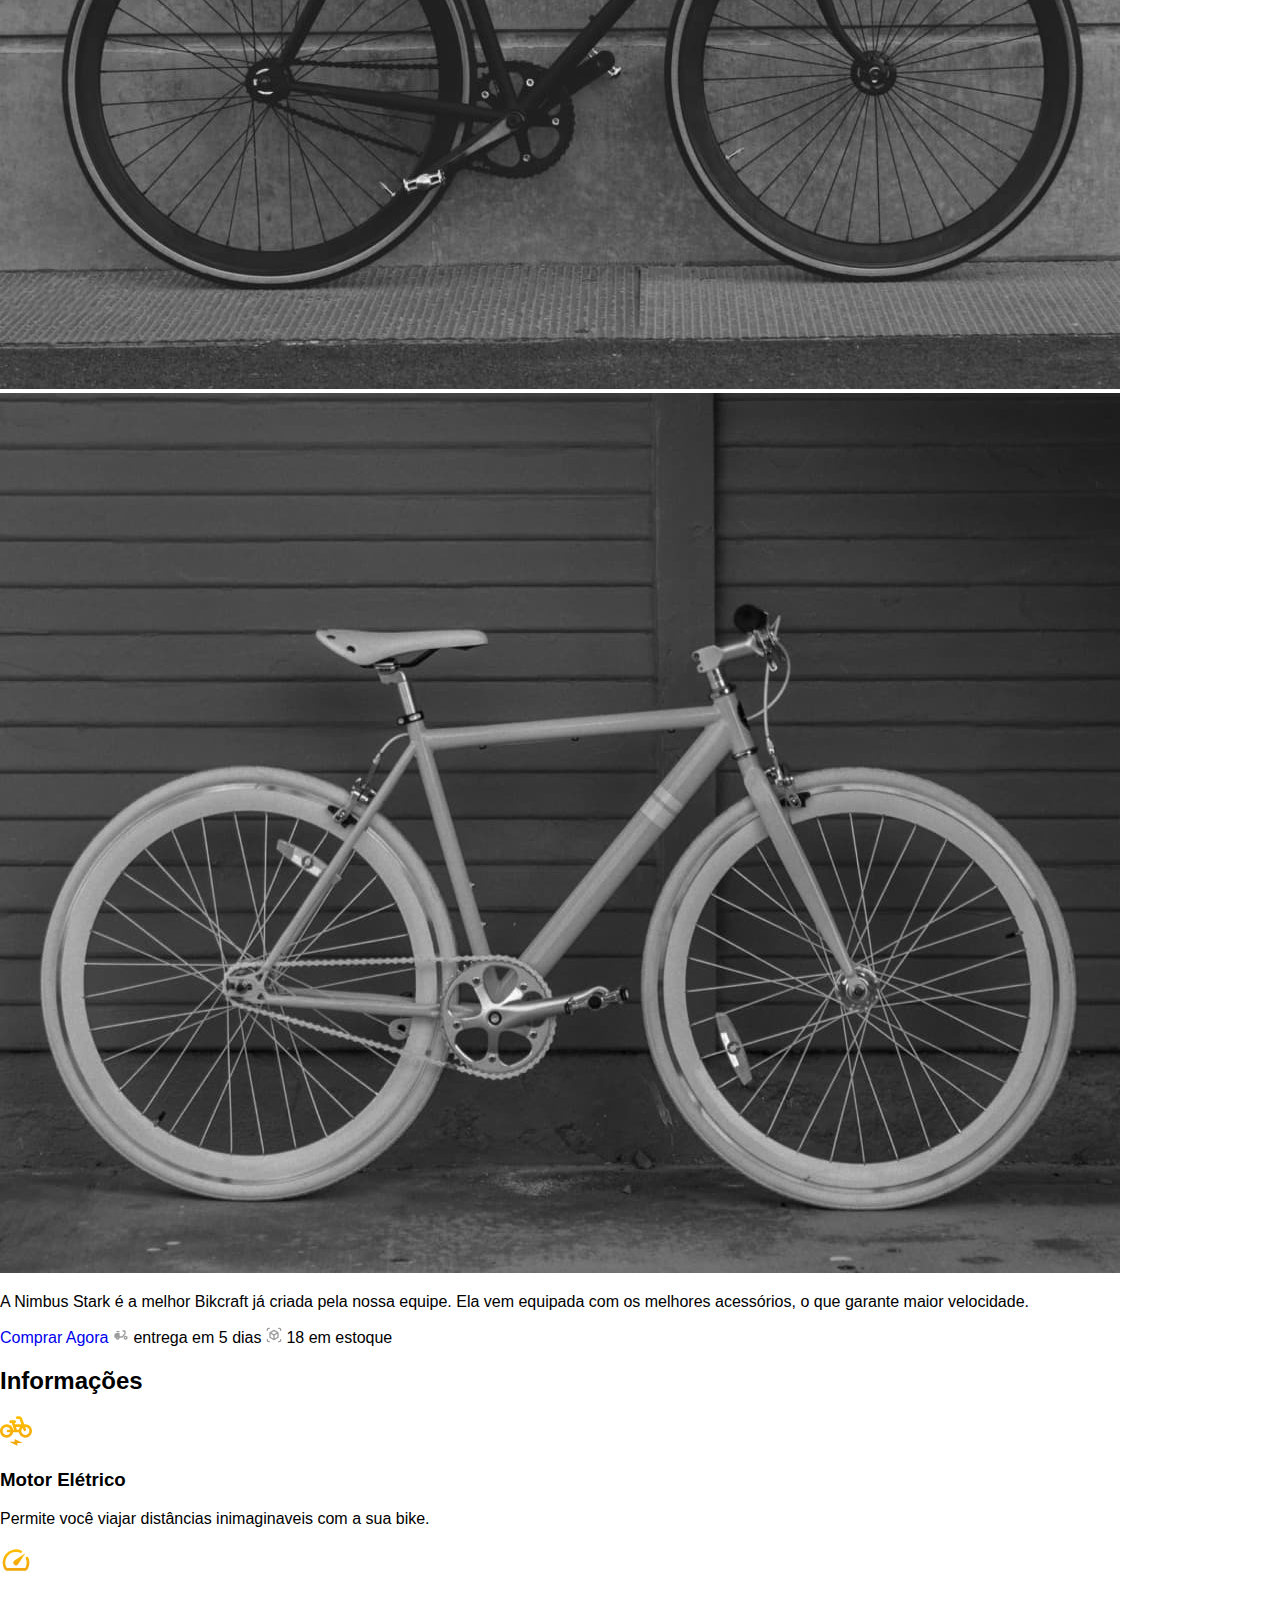
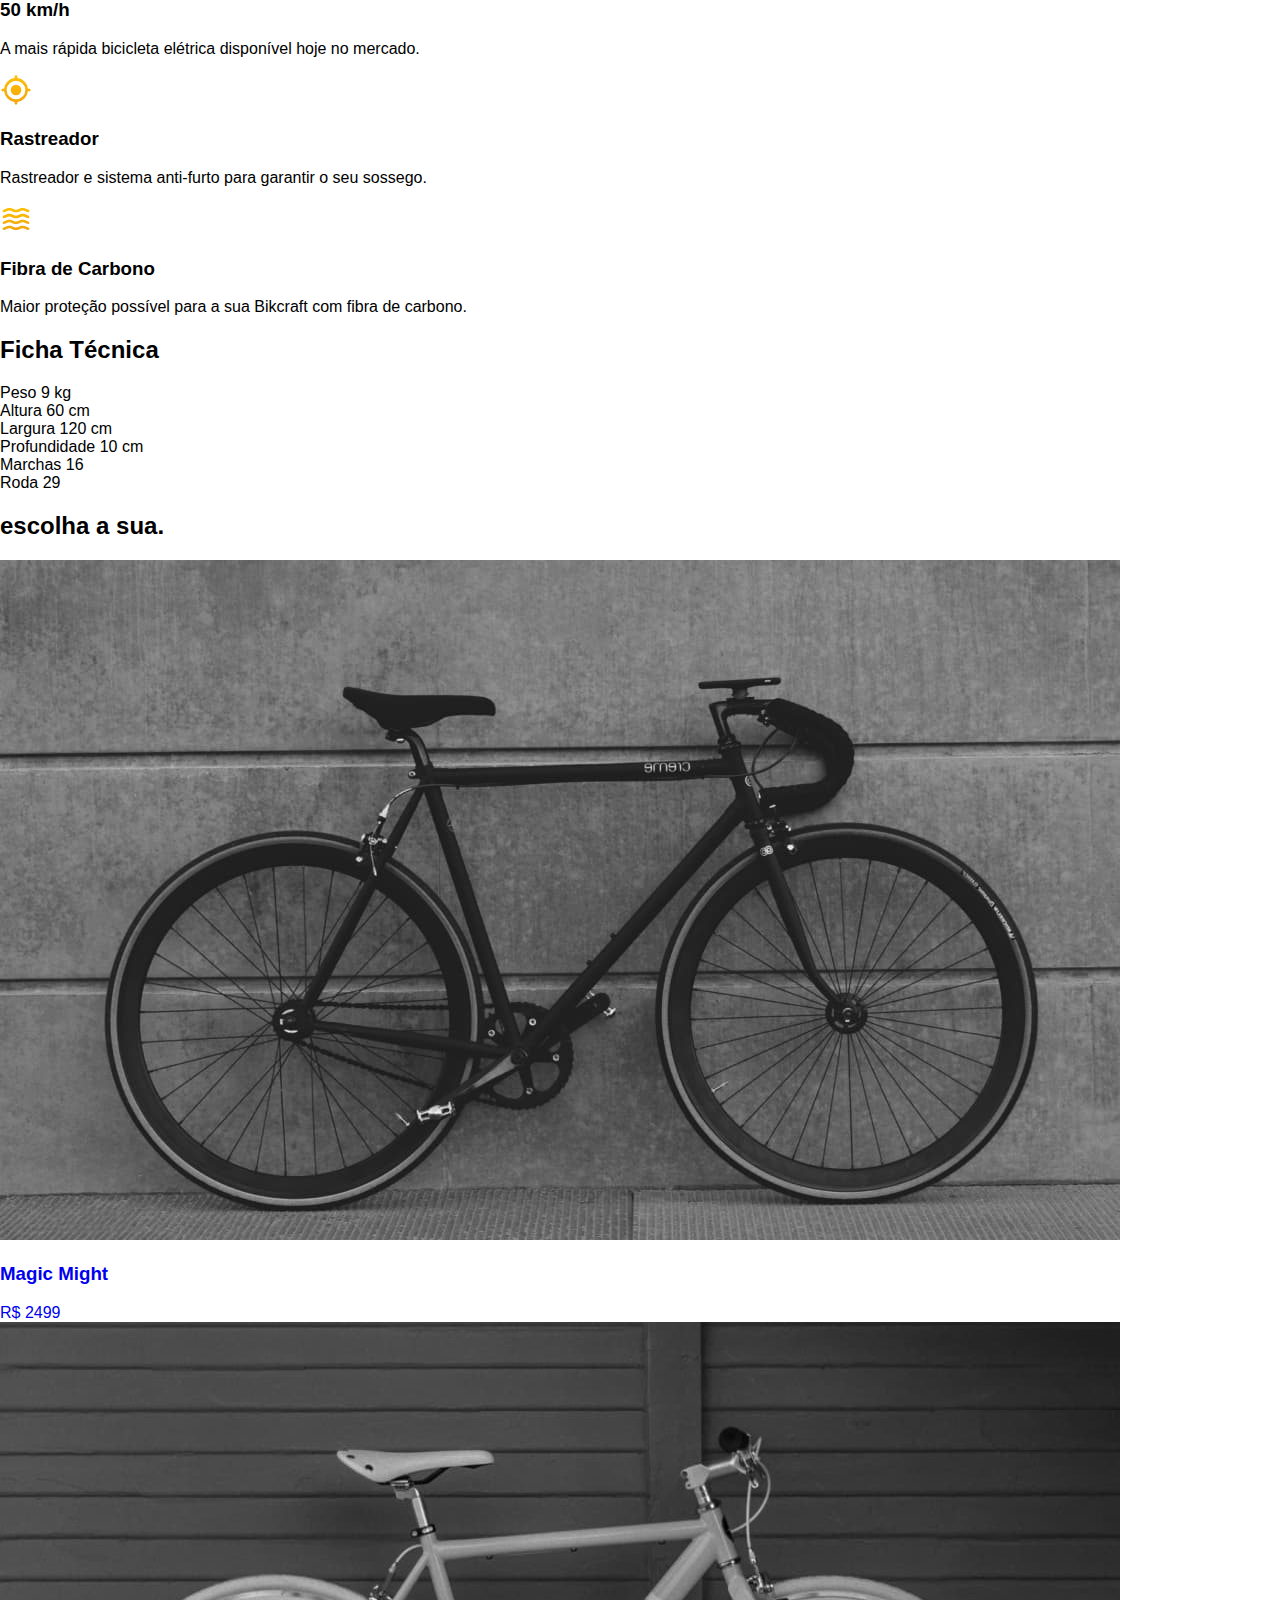
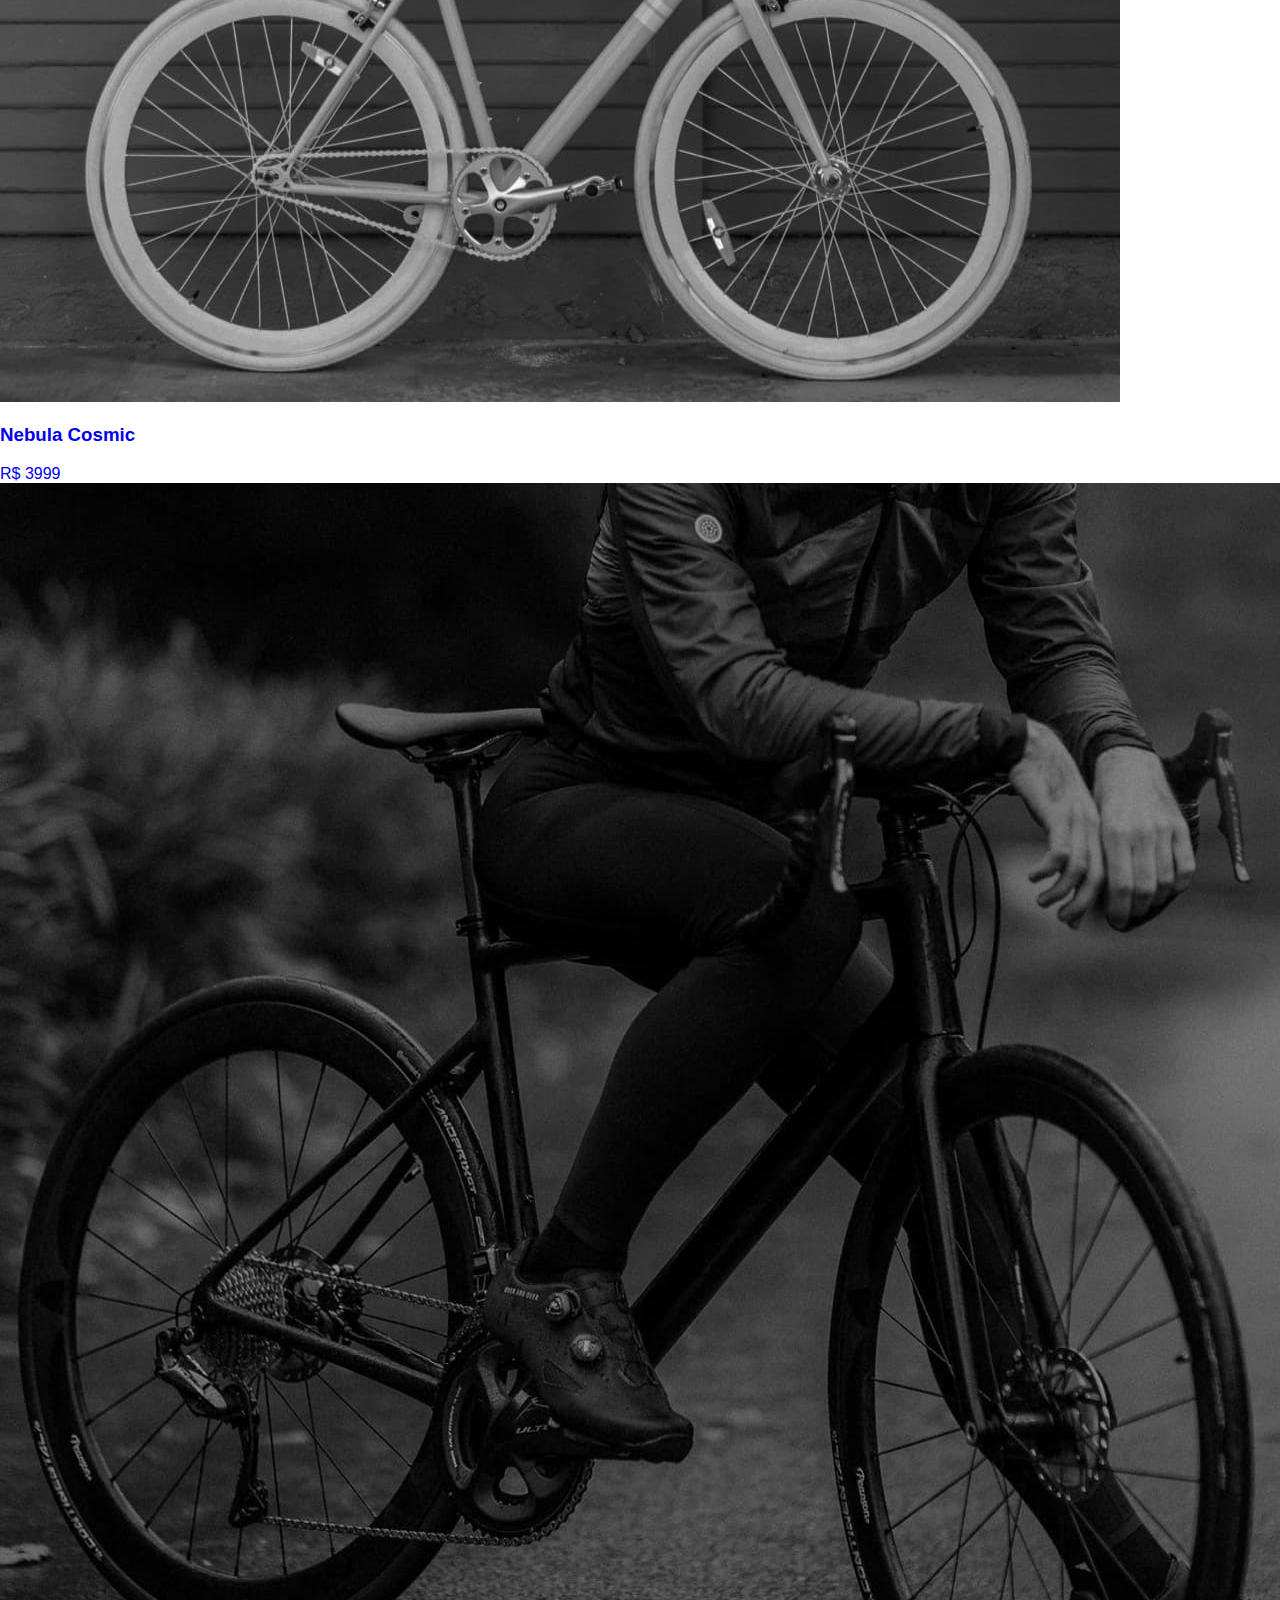
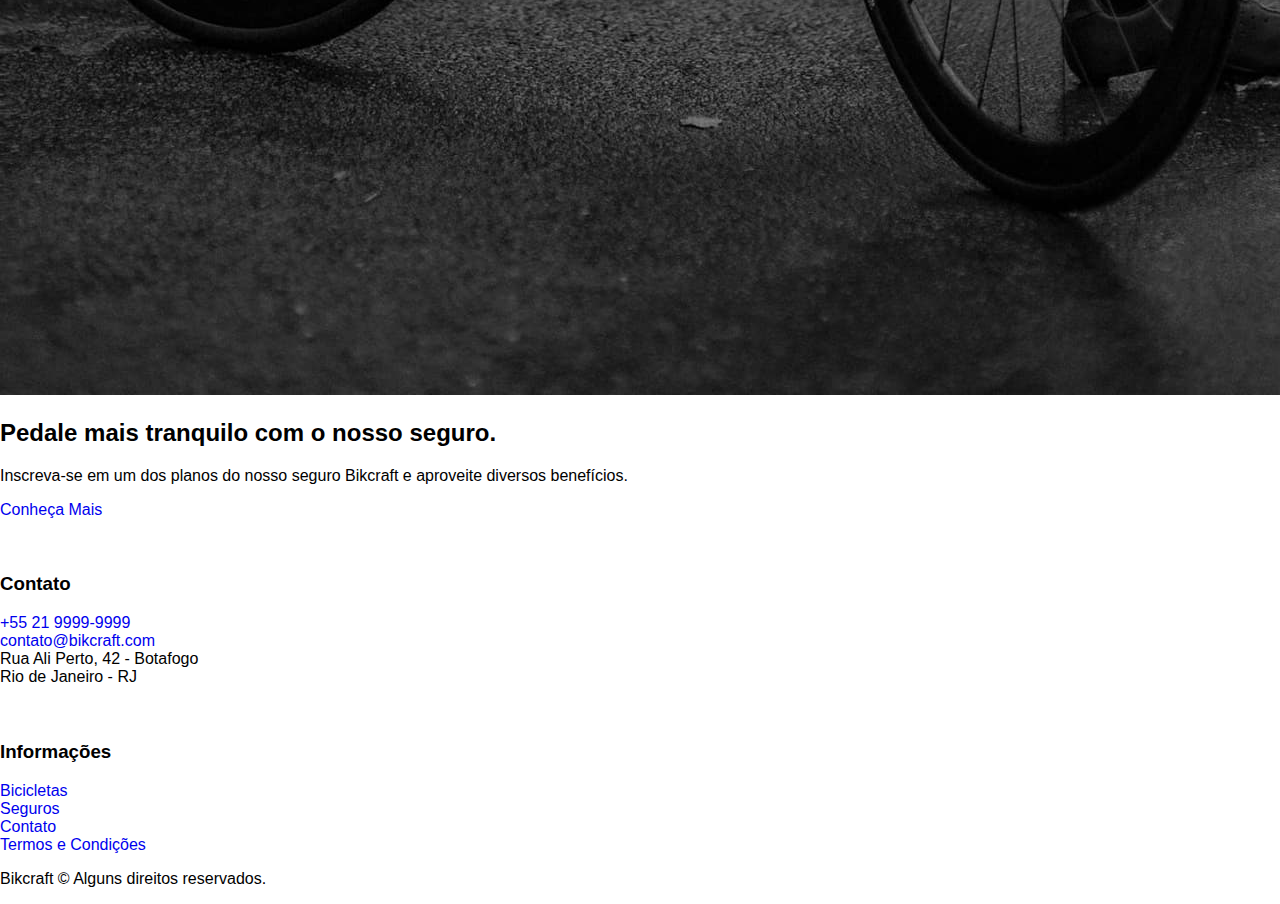
<file: bicicletas/nimbus.html>
<!DOCTYPE html>
<html lang="pt-br">

<head>
  <meta charset="UTF-8">
  <meta name="viewport" content="width=device-width, initial-scale=1.0">

  <title>Nimbus | Bikcraft</title>
  <meta name="description" content="Nimbus.">
  <link rel="icon" href="../favicon.svg" type="image/svg+xml">
  <link rel="stylesheet" href="../css/style.css">
<<script>
    document.documentElement.classList.add('js');
  </script>
</head>


<body id="bicicleta">
  <header class="header-bg">
    <div class="header container">
      <a href="../">
        <img src="../img/bikcraft.svg" alt="Bikcraft">
      </a>

      <nav aria-label="primaria">
        <ul class="header-menu font-1-m cor-0">
          <li><a href="../bicicletas.html">Bicicletas</a></li>
          <li><a href="../seguros.html">Seguros</a></li>
          <li><a href="../contato.html">Contato</a></li>
        </ul>
      </nav>
    </div>
  </header>

  <main class="titulo-bg">
    <div>
      <div class="titulo container">
        <p class="font-2-xl cor-5">R$ 4999</p>
        <h1 class="font-1-xxl cor-0">Nimbus Stark<span class="cor-p1">.</span></h1>
      </div>
    </div>
    <div class="bicicleta container">
      <div class="bicicleta-imagens">
        <img src="../img/bicicleta/nimbus1.jpg" alt="">
        <img src="../img/bicicleta/nimbus2.jpg" alt="">
        <img src="../img/bicicleta/nimbus3.jpg" alt="">
      </div>
      <div class="bicicleta-conteudo">
        <p class="font-2-l cor-5">A Nimbus Stark é a melhor Bikcraft já criada pela nossa equipe. Ela vem equipada com os melhores acessórios, o que garante maior velocidade.</p>
        <div class="bicicleta-comprar">
          <a class="botao" href="../orcamento.html?tipo=bikcraft&produto=nimbus">Comprar Agora</a>
          <span class="font-1-xs cor-6"><img src="../img/icones/entrega.svg" alt=""> entrega em 5 dias</span>
          <span class="font-1-xs cor-6"><img src="../img/icones/estoque.svg" alt=""> 18 em estoque</span>
        </div>

        <h2 class="font-1-xs cor-0">Informações</h2>
        <ul class="bicicleta-informacoes">
          <li>
            <img src="../img/icones/eletrica.svg" alt="">
            <h3 class="font-1-m cor-0">Motor Elétrico</h3>
            <p class="font-2-xs cor-5">Permite você viajar distâncias inimaginaveis com a sua bike.</p>
          </li>
          <li>
            <img src="../img/icones/velocidade.svg" alt="">
            <h3 class="font-1-m cor-0">50 km/h</h3>
            <p class="font-2-xs cor-5">A mais rápida bicicleta elétrica disponível hoje no mercado.</p>
          </li>
          <li>
            <img src="../img/icones/rastreador.svg" alt="">
            <h3 class="font-1-m cor-0">Rastreador</h3>
            <p class="font-2-xs cor-5">Rastreador e sistema anti-furto para garantir o seu sossego.</p>
          </li>
          <li>
            <img src="../img/icones/carbono.svg" alt="">
            <h3 class="font-1-m cor-0">Fibra de Carbono</h3>
            <p class="font-2-xs cor-5">Maior proteção possível para a sua Bikcraft com fibra de carbono.</p>
          </li>
        </ul>
        <h2 class="font-1-xs cor-0">Ficha Técnica</h2>
        <ul class="bicicleta-ficha font-2-s cor-4">
          <li>Peso <span>9 kg</span></li>
          <li>Altura <span>60 cm</span></li>
          <li>Largura <span>120 cm</span></li>
          <li>Profundidade <span>10 cm</span></li>
          <li>Marchas <span>16</span></li>
          <li>Roda <span>29</span></li>
        </ul>
      </div>
    </div>
  </main>

  <article class="bicicletas-lista container">
    <h2 class="font-1-xxl">escolha a sua<span class="cor-p1">.</span></h2>

    <ul>
      <li>
        <a href="./magic.html">
          <img src="../img/bicicletas/magic.jpg" alt="Bicicleta preta">
          <h3 class="font-1-xl">Magic Might</h3>
          <span class="font-2-m cor-8">R$ 2499</span>
        </a>
      </li>
      <li>
        <a href="./nebula.html">
          <img src="../img/bicicletas/nebula.jpg" alt="Bicicleta preta">
          <h3 class="font-1-xl">Nebula Cosmic</h3>
          <span class="font-2-m cor-8">R$ 3999</span>
        </a>
      </li>
    </ul>
  </article>

  <article class="seguro-bg">
    <div class="seguro container">
      <div class="seguro-imagem">
        <img src="../img/fotos/seguros.jpg" alt="Pessoa parada em cima de uma bicicleta.">
      </div>
      <div class="seguro-conteudo">
        <h2 class="font-1-xxl cor-0">Pedale mais tranquilo com o nosso <span class="cor-p1">seguro.</span></h2>
        <p class="font-2-l cor-5">Inscreva-se em um dos planos do nosso seguro Bikcraft e aproveite diversos benefícios.</p>
        <a class="botao" href="../seguros.html">Conheça Mais</a>
      </div>
    </div>
  </article>

  <footer class="footer-bg">
    <div class="footer container">
      <img src="../img/bikcraft.svg" alt="Bikcraft">
      <div class="footer-contato">
        <h3 class="font-2-l-b cor-0">Contato</h3>
        <ul class="font-2-m cor-5">
          <li><a href="tel:+552199999999">+55 21 9999-9999</a></li>
          <li><a href="mailto:contato@bikcraft.com">contato@bikcraft.com</a></li>
          <li>Rua Ali Perto, 42 - Botafogo</li>
          <li>Rio de Janeiro - RJ</li>
        </ul>
        <div class="footer-redes">
          <a href="../">
            <img src="../img/redes/instagram.svg" alt="Instagram">
          </a>
          <a href="../">
            <img src="../img/redes/facebook.svg" alt="Facebook">
          </a>
          <a href="../">
            <img src="../img/redes/youtube.svg" alt="Youtube">
          </a>
        </div>
      </div>
      <div class="footer-informacoes">
        <h3 class="font-2-l-b cor-0">Informações</h3>
        <nav>
          <ul class="font-1-m cor-5">
            <li><a href="../bicicletas.html">Bicicletas</a></li>
            <li><a href="../seguros.html">Seguros</a></li>
            <li><a href="../contato.html">Contato</a></li>
            <li><a href="../termos.html">Termos e Condições</a></li>
          </ul>
        </nav>
      </div>
      <p class="footer-copy font-2-m cor-6">Bikcraft © Alguns direitos reservados.</p>
    </div>
  </footer>
  <script src="../js/script.js"></script>
</body>

</html>
</file>
<file: css/style.css>
body{
margin: 0px;
font-family: Arial, Helvetica, sans-serif;
}
ul{
margin: 0px;
padding: 0px;
list-style: none;
}
a{
text-decoration: none;
}

.header-bg{
background-color: #000;
}
.header{
display: flex;
flex-wrap: wrap;
gap: 20px;
justify-content: space-between;
align-items: center;
box-sizing: border-box;
padding: 20px;
max-width: 1200;
margin-right: auto;
margin-left: auto;
}
.header-menu{
display: flex;
flex-wrap: wrap;
gap: 40px;
}
.header-menu a {
  color: #ffffff;
  display: inline-block;
padding: 16px 0px;
font-size: 18px;
position: relative;
}
.header-menu a:after{
content: "";
display: block;
height: 2px;
width:0px;
background: #ffffff;
margin-top: 4px;
transition: 0.3s;
position: absolute;
}
.header-menu a:hover::after{
width: 100%;
}

@media (max-width:800px){
  .header-menu{
  gap: 20px;
  }
.header-menu a{
background: #1111;
padding: 12px 16px;
border-radius: 4px;
}
.header-menu a:hover {
background: #2e2e2e;
}
.header a:after{
display: none;
}
}
@media (max-width:600px){
.header-menu{
gap: 12px;
}
.header-menu a{
padding: 8px 12px;
font-size: 14px;
}
}
</file>
